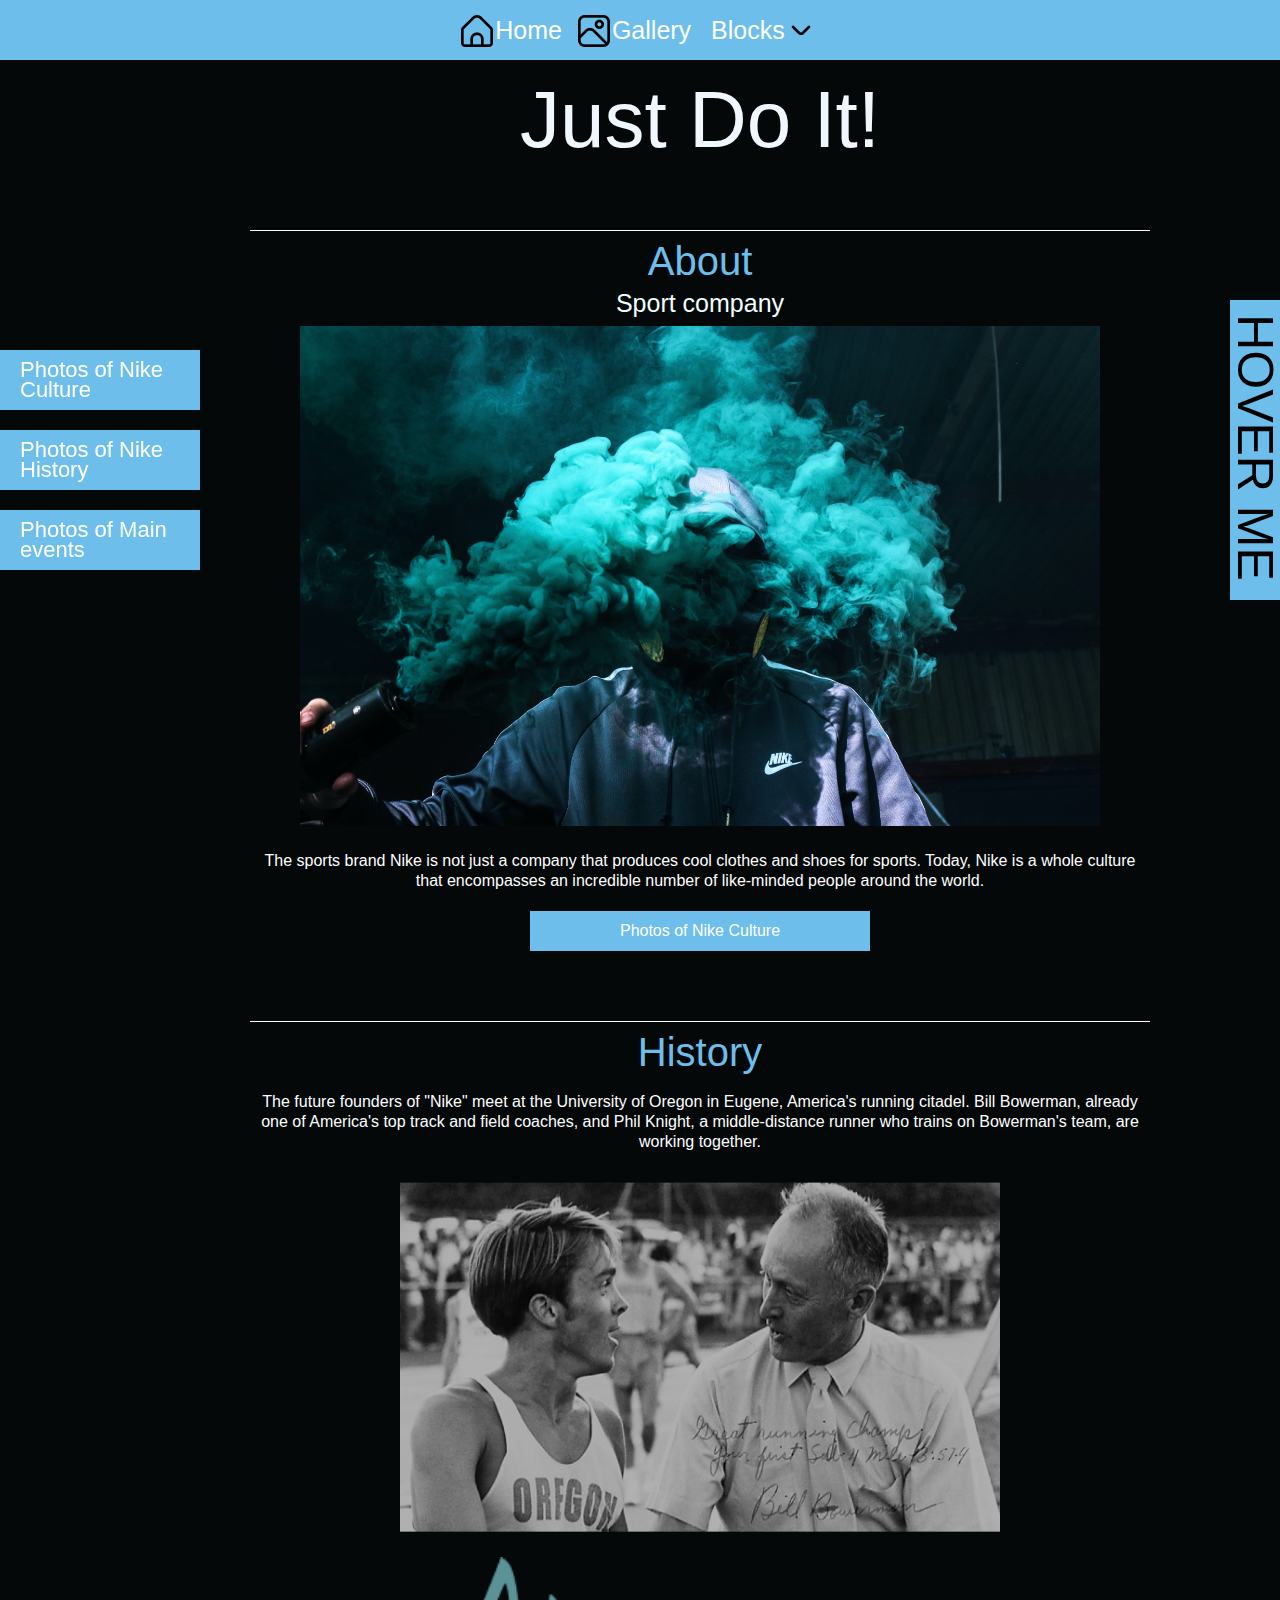
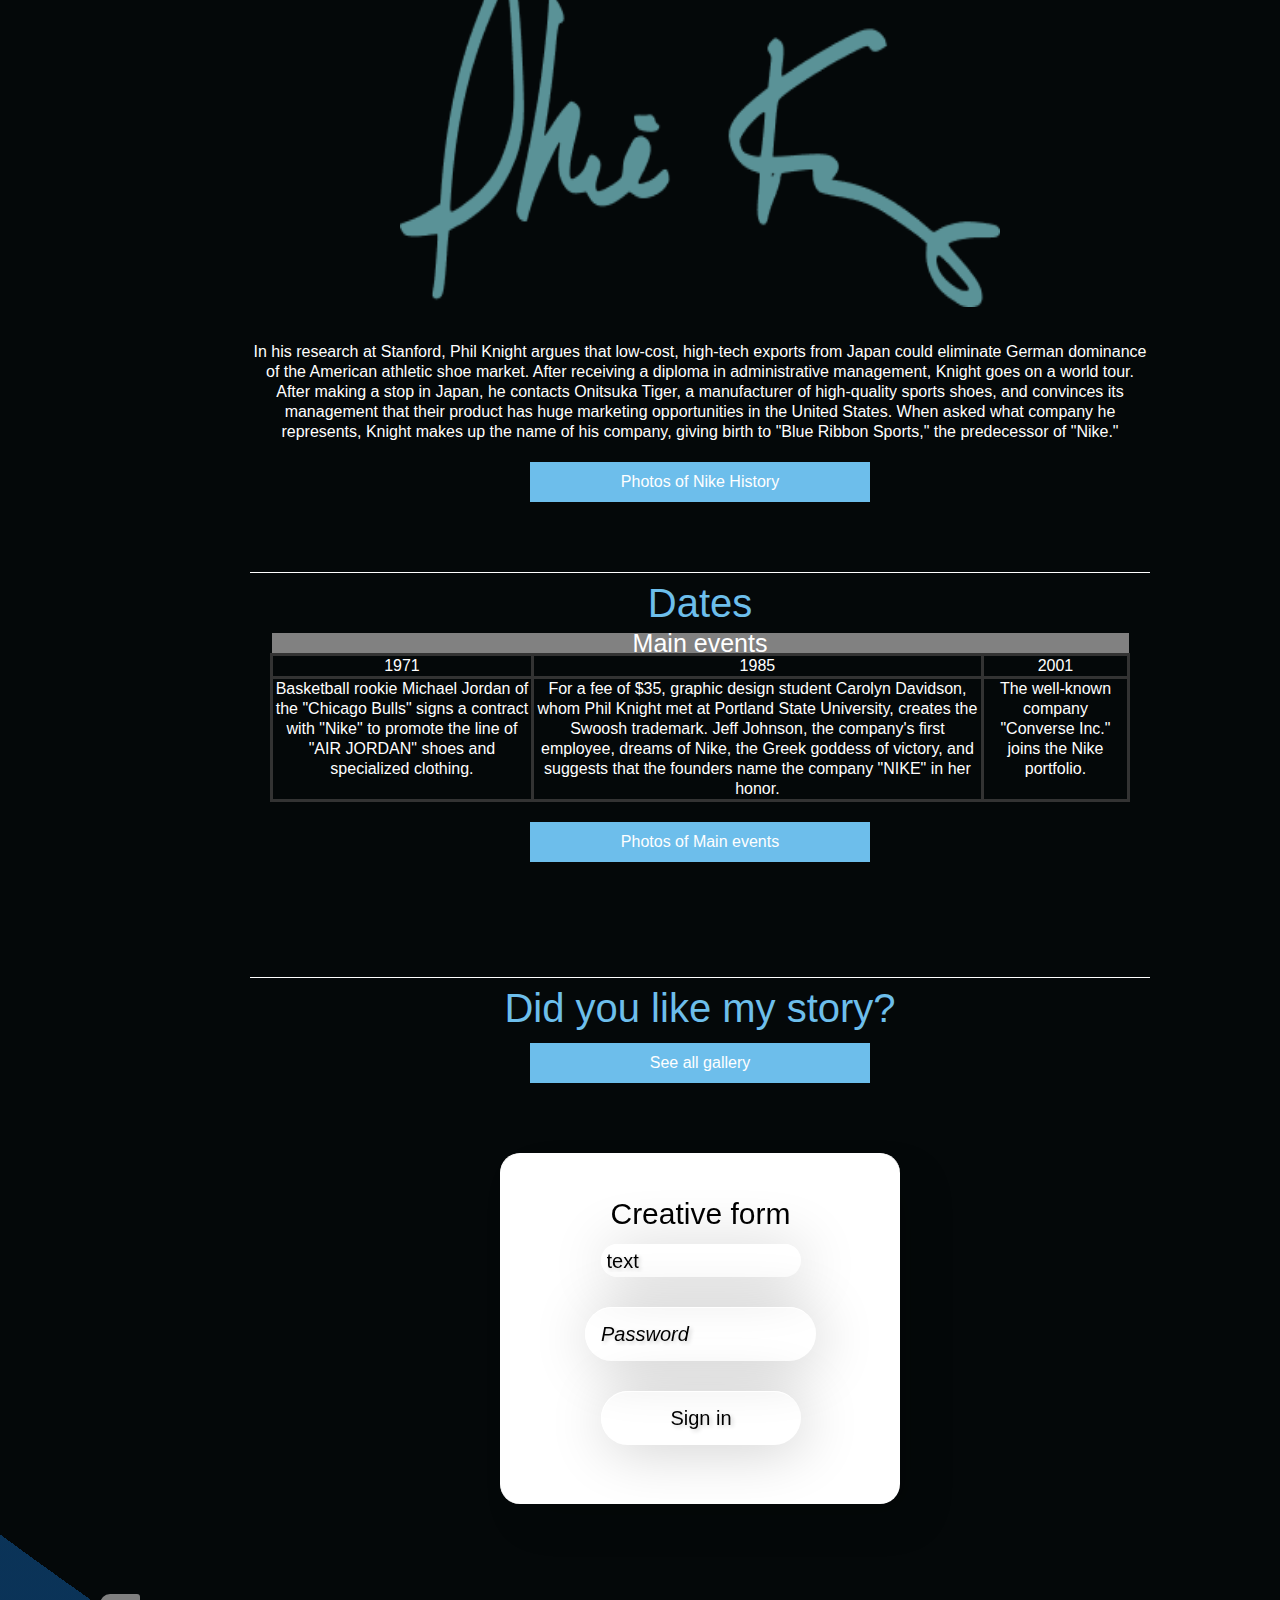
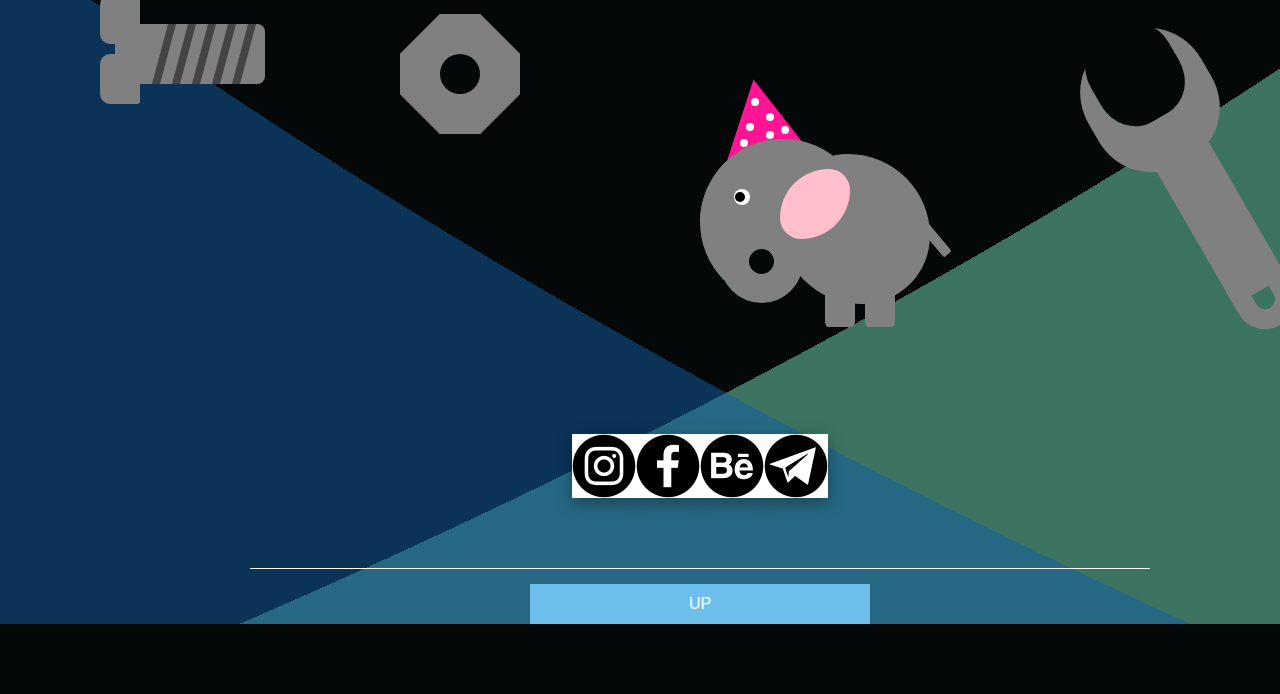
<file: index.html>
<!DOCTYPE html>
<html lang="en">
<head>
    <meta charset="UTF-8">
    <title>Nike</title>
    <link rel="shortcut icon" href="images/nike.svg" type="image/x-icon">
    <link rel="stylesheet" href="style.css">
    <style>
    </style>
</head>
<body>
<ul class="navbar">
    <li><a href="#">Home</a></li>
    <li><a href="gallery.html">Gallery</a></li>
    <li><a href="#">Blocks</a>
        <ul class="dropdown">
            <li><a href="table-cell.html">Table Cell</a></li>
            <li><a href="inline-block.html">Inline Block</a></li>
            <li class="drop-fl"><a href="#">Float</a>
                <ul class="float-nav">
                    <li><a href="floatdiv.html">With div</a></li>
                    <li><a href="floatpseudo.html">With pseudo</a></li>
                </ul>
            </li>
            <li><a href="flex.html">Flex</a></li>
            <li class="drop-fl"><a href="#">Grid</a>
                <ul class="grid-nav">
                    <li><a href="grid-col.html">Colums</a></li>
                    <li><a href="grid-area.html">Areas</a></li>
                </ul>
            </li>
        </ul>
    </li>
</ul>
<div class="soc-nav">
    <div>HOVER ME</div>
    <ul>
        <li><a href="https://www.instagram.com/loveyoustepan/?hl=ru"></a></li>
        <li><a href="https://www.facebook.com/vi.icel/"></a></li>
        <li><a href="https://www.behance.net/shikkimorisan"></a></li>
        <li><a href="https://t.me/norremorrse"></a></li>
    </ul>
</div>
<div class="gal">
    <a href="gallery.html#culture">Photos of Nike Culture</a>
    <a href="gallery.html#history">Photos of Nike History</a>
    <a href="gallery.html#events">Photos of Main events</a>
</div>
<div class="wrapper" id="begin">
    <h1 class="main-title">Just Do It!</h1>
    <div class="main" id="point">
        <h2 class="sub-title">About</h2>
        <h3 class="heading">Sport company</h3>
        <img class="image" src="images/nike1.jpg" alt="image">
        <p class="main-text">The sports brand Nike is not just a company that produces cool clothes and shoes for
            sports. Today, Nike is a whole culture that encompasses an incredible number of like-minded people around
            the world.</p>
        <a href="gallery.html#culture">Photos of Nike Culture</a>
    </div>
    <div class="main" id="history">
        <h2 class="sub-title">History</h2>
        <p class="main-text">The future founders of "Nike" meet at the University of Oregon in Eugene, America's running
            citadel. Bill
            Bowerman,
            already one of America's top track and field coaches, and Phil Knight, a middle-distance runner who trains
            on
            Bowerman's team, are working together.</p>
        <img class="sub-image" src="images/nike2.png" alt="image">
        <img class="sub-image" src="images/authograf.png" alt="image">
        <p class="main-text">In his research at Stanford, Phil Knight argues that low-cost, high-tech exports from Japan
            could eliminate
            German
            dominance of the American athletic shoe market. After receiving a diploma in administrative management,
            Knight
            goes
            on a world tour. After making a stop in Japan, he contacts Onitsuka Tiger, a manufacturer of high-quality
            sports
            shoes, and convinces its management that their product has huge marketing opportunities in the United
            States.
            When
            asked what company he represents, Knight makes up the name of his company, giving birth to "Blue Ribbon
            Sports,"
            the
            predecessor of "Nike."</p>
        <a href="gallery.html#history">Photos of Nike History</a>
    </div>
    <div class="table-wrap" id="events">
        <h2 class="table-title">Dates</h2>
        <table class="table">
            <tr>
                <th class="table-subtitle" colspan="3">Main events</th>
            </tr>
            <tbody>
            <tr>
                <td class="table-item">1971</td>
                <td class="table-item">1985</td>
                <td class="table-item">2001</td>
            </tr>
            <tr>
                <td class="table-item">Basketball rookie Michael Jordan of the "Chicago Bulls" signs a contract with
                    "Nike" to promote the
                    line
                    of
                    "AIR JORDAN" shoes and specialized clothing.
                </td>
                <td class="table-item">For a fee of $35, graphic design student Carolyn Davidson, whom Phil Knight met
                    at Portland State
                    University, creates the Swoosh trademark.
                    Jeff Johnson, the company's first employee, dreams of Nike, the Greek goddess of victory, and
                    suggests
                    that
                    the founders name the company "NIKE" in her honor.
                </td>
                <td class="table-item">The well-known company "Converse Inc." joins the Nike portfolio.</td>
            </tr>
            </tbody>
        </table>
        <a href="gallery.html#events">Photos of Main events</a>
    </div>
    <div class="main">
        <h2 class="sub-title">Did you like my story?</h2>
        <a href=gallery.html>See all gallery</a>
    </div>
    <div class="container">
        <form>
            <p>Creative form</p>
            <select>
                <option value="#">text</option>
                <option value="#">text</option>
                <option value="#">text</option>
                <option value="#">text</option>
                <option value="#">text</option>
            </select>
                <input type="number" class="number-wrapper" placeholder="Password">
            <input type="button" value="Sign in">
        </form>
    </div>
    <div class="pictures">
        <div class="bolt"></div>
        <div class="gayka">
            <div class="top"></div>
            <div class="right"></div>
            <div class="bottom"></div>
            <div class="left"></div>
        </div>
        <div class="elephant">
            <div class="ear"></div>
            <div class="dots"></div>
            <div class="legs"></div>
            <div class="hat"></div>
            <div class="tail"></div>
        </div>
        <div class="wrench"></div>
    </div>
    <div class="footer">
        <ul class="soc-nav">
            <li><a href="https://www.instagram.com/loveyoustepan/?hl=ru"></a></li>
            <li><a href="https://www.facebook.com/vi.icel/"></a></li>
            <li><a href="https://www.behance.net/shikkimorisan"></a></li>
            <li><a href="https://t.me/norremorrse"></a></li>
        </ul>
    </div>
    <div class="main">
        <a href=#begin>UP</a>
    </div>
</div>
</body>
</html>
</file>
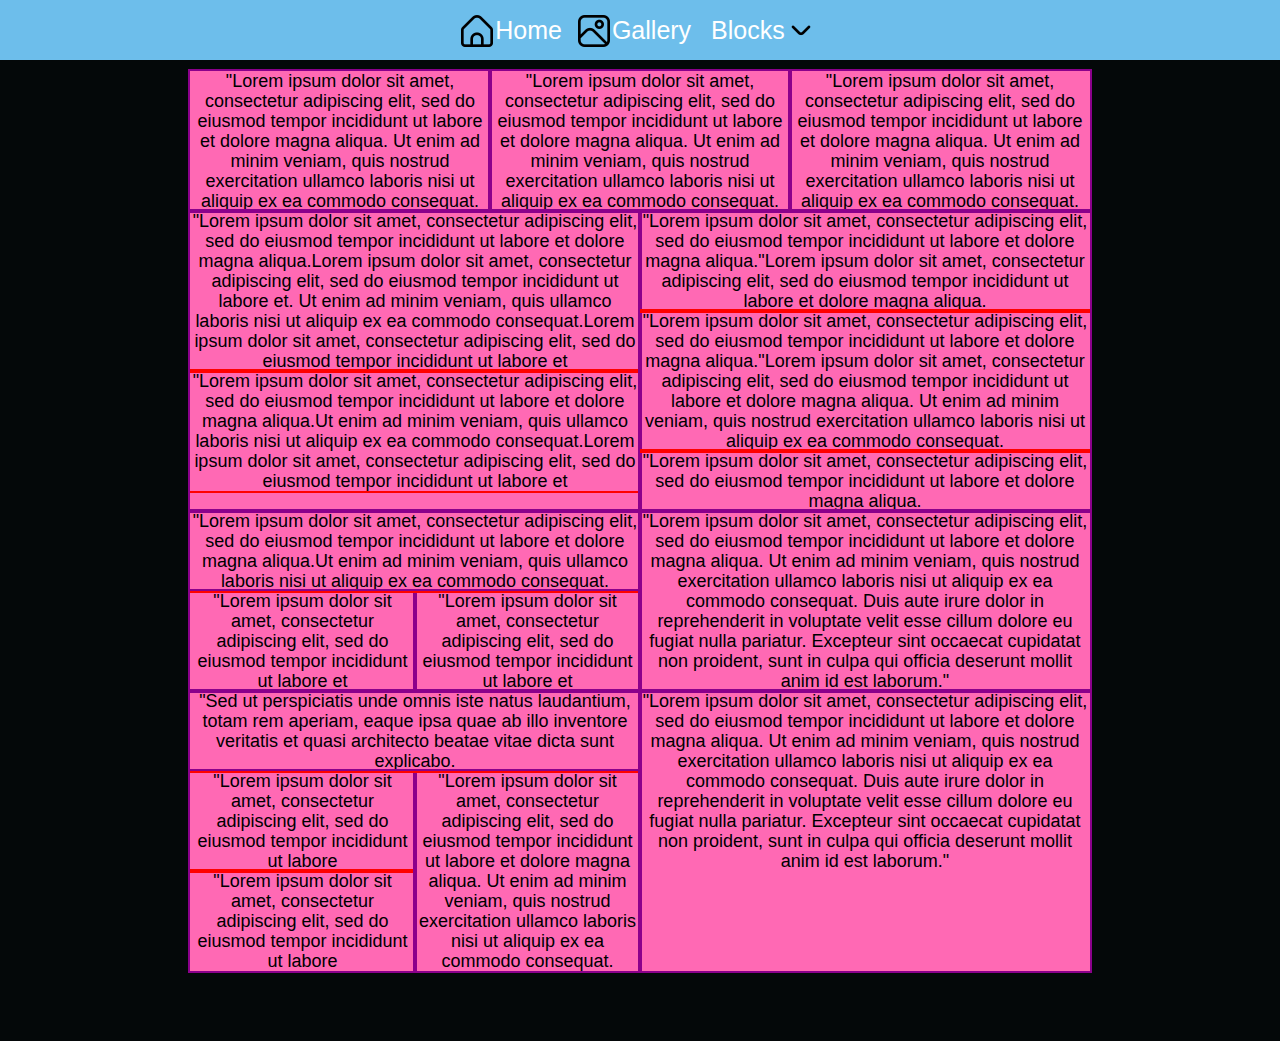
<file: flex.html>
<!DOCTYPE html>
<html lang="en">
<head>
    <meta charset="UTF-8">
    <title>Flex</title>
    <link rel="stylesheet" href="style.css">
</head>
<body>
<ul class="navbar">
    <li><a href="index.html">Home</a></li>
    <li><a href="gallery.html">Gallery</a></li>
    <li><a href="#">Blocks</a>
        <ul class="dropdown">
            <li><a href="table-cell.html">Table Cell</a></li>
            <li><a href="inline-block.html">Inline Block</a></li>
            <li class="drop-fl"><a href="#">Float</a>
                <ul class="float-nav">
                    <li><a href="floatdiv.html">With div</a></li>
                    <li><a href="floatpseudo.html">With pseudo</a></li>
                </ul>
            </li>
            <li><a href="#">Flex</a></li>
            <li class="drop-fl"><a href="#">Grid</a>
                <ul class="grid-nav">
                    <li><a href="grid-col.html">Colums</a></li>
                    <li><a href="grid-area.html">Areas</a></li>
                </ul>
            </li>
        </ul>
    </li>
</ul>
<div class="main">
    <div class="flex-main">
        <div class="in-flex">
            "Lorem ipsum dolor sit amet, consectetur adipiscing elit, sed do eiusmod tempor incididunt ut labore et
            dolore
            magna aliqua. Ut enim ad minim veniam, quis nostrud exercitation ullamco laboris nisi ut aliquip ex ea
            commodo
            consequat.
        </div>
        <div class="in-flex">
            "Lorem ipsum dolor sit amet, consectetur adipiscing elit, sed do eiusmod tempor incididunt ut labore et
            dolore
            magna aliqua. Ut enim ad minim veniam, quis nostrud exercitation ullamco laboris nisi ut aliquip ex ea
            commodo
            consequat.
        </div>
        <div class="in-flex">
            "Lorem ipsum dolor sit amet, consectetur adipiscing elit, sed do eiusmod tempor incididunt ut labore et
            dolore
            magna aliqua. Ut enim ad minim veniam, quis nostrud exercitation ullamco laboris nisi ut aliquip ex ea
            commodo
            consequat.
        </div>
    </div>
    <div class="flex-main">
        <div class="in-flex gr">
            <p class="tb-text">"Lorem ipsum dolor sit amet, consectetur adipiscing elit, sed do eiusmod tempor
                incididunt ut labore et
                dolore magna aliqua.Lorem ipsum dolor sit amet, consectetur adipiscing elit, sed do eiusmod tempor
                incididunt ut labore et. Ut enim ad minim veniam, quis ullamco laboris nisi ut aliquip ex ea
                commodo consequat.Lorem ipsum dolor sit amet, consectetur adipiscing elit, sed do eiusmod tempor
                incididunt ut labore et</p>
            <p class="tb-text">"Lorem ipsum dolor sit amet, consectetur adipiscing elit, sed do eiusmod tempor
                incididunt ut labore et
                dolore magna aliqua.Ut enim ad minim veniam, quis ullamco laboris nisi ut aliquip ex ea
                commodo consequat.Lorem ipsum dolor sit amet, consectetur adipiscing elit, sed do eiusmod tempor
                incididunt ut labore et</p>
        </div>
        <div class="in-flex">
            <p class="tb-text">"Lorem ipsum dolor sit amet, consectetur adipiscing elit, sed do eiusmod tempor
                incididunt ut labore et
                dolore
                magna aliqua."Lorem ipsum dolor sit amet, consectetur adipiscing elit, sed do eiusmod tempor incididunt
                ut labore et
                dolore
                magna aliqua.</p>
            <p class="tb-text">"Lorem ipsum dolor sit amet, consectetur adipiscing elit, sed do eiusmod tempor
                incididunt ut labore et
                dolore
                magna aliqua."Lorem ipsum dolor sit amet, consectetur adipiscing elit, sed do eiusmod tempor incididunt
                ut labore et
                dolore
                magna aliqua. Ut enim ad minim veniam, quis nostrud exercitation ullamco laboris nisi ut aliquip ex ea
                commodo
                consequat.</p>
            <p class="tb-text">"Lorem ipsum dolor sit amet, consectetur adipiscing elit, sed do eiusmod tempor
                incididunt ut labore et
                dolore
                magna aliqua.</p>
        </div>
    </div>
    <div class="flex-main">
        <div class="in-flex">
            <p class="tb-text">"Lorem ipsum dolor sit amet, consectetur adipiscing elit, sed do eiusmod tempor
                incididunt ut labore et
                dolore magna aliqua.Ut enim ad minim veniam, quis ullamco laboris nisi ut aliquip ex ea
                commodo consequat.</p>
            <div class="in-flex rw">
                <div class="in-flex">
                    "Lorem ipsum dolor sit amet, consectetur adipiscing elit, sed do eiusmod tempor
                    incididunt ut labore et
                </div>
                <div class="in-flex">
                    "Lorem ipsum dolor sit amet, consectetur adipiscing elit, sed do eiusmod tempor
                    incididunt ut labore et
                </div>
            </div>
        </div>
        <div class="in-flex">
            "Lorem ipsum dolor sit amet, consectetur adipiscing elit, sed do eiusmod tempor incididunt ut labore et
            dolore magna aliqua. Ut enim ad minim veniam, quis nostrud exercitation ullamco laboris nisi ut aliquip ex
            ea commodo consequat. Duis aute irure dolor in reprehenderit in voluptate velit esse cillum dolore eu fugiat
            nulla pariatur. Excepteur sint occaecat cupidatat non proident, sunt in culpa qui officia deserunt mollit
            anim id est laborum."
        </div>
    </div>
    <div class="flex-main">
        <div class="in-flex">
            <p class="tb-text">"Sed ut perspiciatis unde omnis iste natus laudantium, totam rem aperiam, eaque ipsa quae
                ab illo inventore veritatis et quasi architecto beatae
                vitae dicta sunt explicabo. </p>
            <div class="in-flex rw">
                <div class="in-flex">
                    <p class="tb-text">"Lorem ipsum dolor sit amet, consectetur adipiscing elit, sed do
                        eiusmod
                        tempor
                        incididunt ut labore</p>
                    <p class="tb-text">"Lorem ipsum dolor sit amet, consectetur adipiscing elit, sed do
                        eiusmod
                        tempor
                        incididunt ut labore</p>
                </div>
                <div class="in-flex">
                    "Lorem ipsum dolor sit amet, consectetur adipiscing elit, sed do eiusmod tempor
                    incididunt ut labore et
                    dolore
                    magna aliqua. Ut enim ad minim veniam, quis nostrud exercitation ullamco laboris nisi ut
                    aliquip ex ea
                    commodo
                    consequat.
                </div>
            </div>
        </div>
        <div class="in-flex">
            "Lorem ipsum dolor sit amet, consectetur adipiscing elit, sed do eiusmod tempor incididunt ut labore et
            dolore magna aliqua. Ut enim ad minim veniam, quis nostrud exercitation ullamco laboris nisi ut aliquip ex
            ea commodo consequat. Duis aute irure dolor in reprehenderit in voluptate velit esse cillum dolore eu fugiat
            nulla pariatur. Excepteur sint occaecat cupidatat non proident, sunt in culpa qui officia deserunt mollit
            anim id est laborum."
        </div>
    </div>
</div>

</body>
</html>
</file>
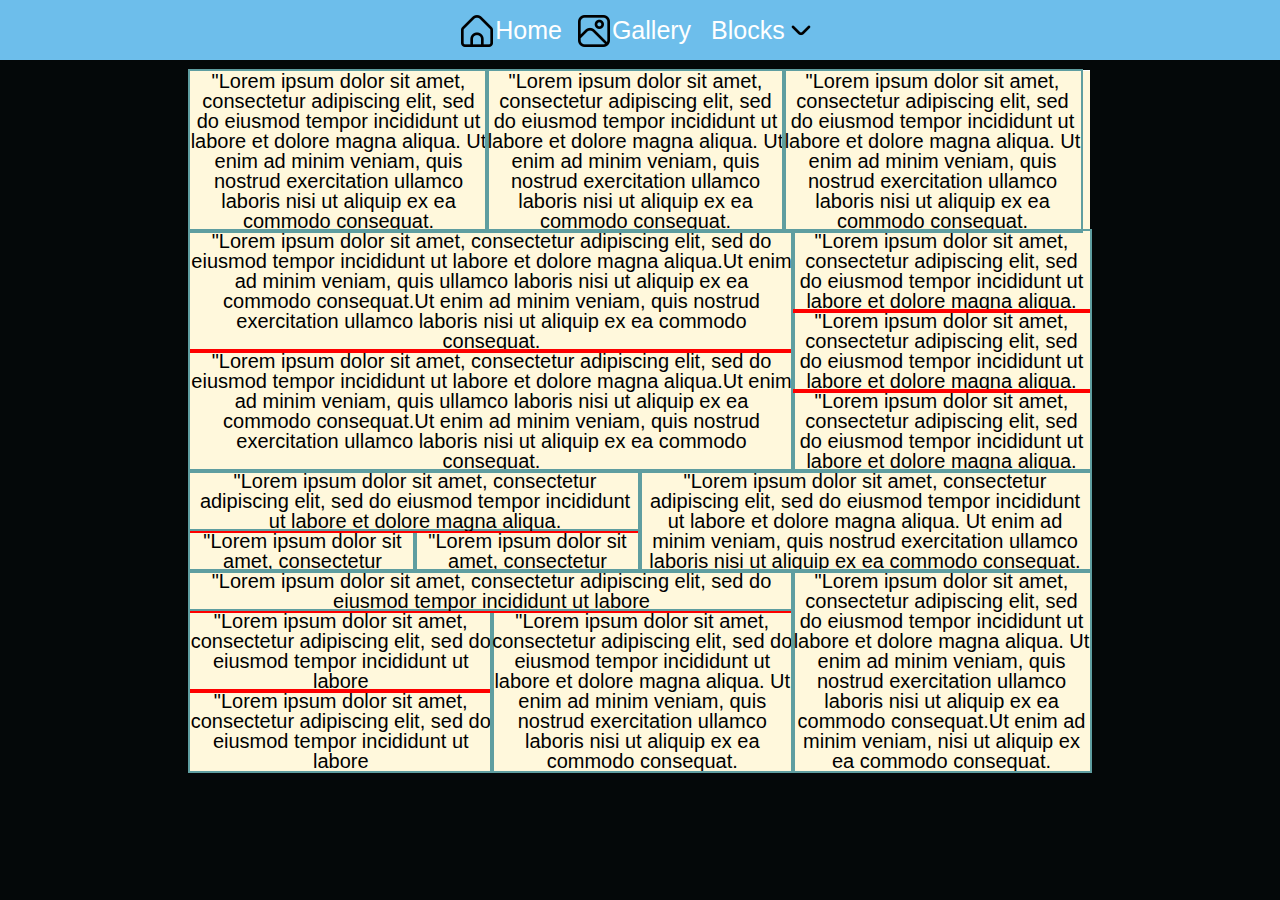
<file: floatdiv.html>
<!DOCTYPE html>
<html lang="en">
<head>
    <meta charset="UTF-8">
    <title>Float with div</title>
    <link rel="stylesheet" href="style.css">
</head>
<body>
<ul class="navbar">
    <li><a href="index.html">Home</a></li>
    <li><a href="gallery.html">Gallery</a></li>
    <li><a href="#">Blocks</a>
        <ul class="dropdown">
            <li><a href="table-cell.html">Table Cell</a></li>
            <li><a href="inline-block.html">Inline Block</a></li>
            <li class="drop-fl"><a href="#">Float</a>
                <ul class="float-nav">
                    <li><a href="#">With div</a></li>
                    <li><a href="floatpseudo.html">With pseudo</a></li>
                </ul>
            </li>
            <li><a href="flex.html">Flex</a></li>
            <li class="drop-fl"><a href="#">Grid</a>
                <ul class="grid-nav">
                    <li><a href="grid-col.html">Colums</a></li>
                    <li><a href="grid-area.html">Areas</a></li>
                </ul>
            </li>
        </ul>
    </li>
</ul>
<div class="main">
    <div class="flt-main">
        <div class="in-fl-left wd3">
            "Lorem ipsum dolor sit amet, consectetur adipiscing elit, sed do eiusmod tempor incididunt ut labore et
            dolore
            magna aliqua. Ut enim ad minim veniam, quis nostrud exercitation ullamco laboris nisi ut aliquip ex ea
            commodo
            consequat.
        </div>
        <div class="in-fl-left wd3">
            "Lorem ipsum dolor sit amet, consectetur adipiscing elit, sed do eiusmod tempor incididunt ut labore et
            dolore
            magna aliqua. Ut enim ad minim veniam, quis nostrud exercitation ullamco laboris nisi ut aliquip ex ea
            commodo
            consequat.
        </div>
        <div class="in-fl-left wd3">
            "Lorem ipsum dolor sit amet, consectetur adipiscing elit, sed do eiusmod tempor incididunt ut labore et
            dolore
            magna aliqua. Ut enim ad minim veniam, quis nostrud exercitation ullamco laboris nisi ut aliquip ex ea
            commodo
            consequat.
        </div>
        <div class="clr"></div>
    </div>
    <div class="flt-main">
        <div class="in-fl-left wd7">
            <p class="tb-text">"Lorem ipsum dolor sit amet, consectetur adipiscing elit, sed do eiusmod tempor
                incididunt ut labore et
                dolore magna aliqua.Ut enim ad minim veniam, quis ullamco laboris nisi ut aliquip ex ea
                commodo consequat.Ut enim ad minim veniam, quis nostrud exercitation ullamco laboris nisi ut aliquip ex
                ea
                commodo
                consequat.</p>
            <p class="tb-text">"Lorem ipsum dolor sit amet, consectetur adipiscing elit, sed do eiusmod tempor
                incididunt ut labore et
                dolore magna aliqua.Ut enim ad minim veniam, quis ullamco laboris nisi ut aliquip ex ea
                commodo consequat.Ut enim ad minim veniam, quis nostrud exercitation ullamco laboris nisi ut aliquip ex
                ea
                commodo
                consequat.</p>
        </div>
        <div class="in-fl-left wd3">
            <p class="tb-text">"Lorem ipsum dolor sit amet, consectetur adipiscing elit, sed do eiusmod tempor
                incididunt ut labore et
                dolore
                magna aliqua.</p>
            <p class="tb-text">"Lorem ipsum dolor sit amet, consectetur adipiscing elit, sed do eiusmod tempor
                incididunt ut labore et
                dolore
                magna aliqua.</p>
            <p class="tb-text">"Lorem ipsum dolor sit amet, consectetur adipiscing elit, sed do eiusmod tempor
                incididunt ut labore et
                dolore
                magna aliqua.</p>
        </div>
        <div class="clr"></div>
    </div>
    <div class="flt-main">
        <div class="in-fl-left wd5">
            <p class="tb-text">"Lorem ipsum dolor sit amet, consectetur adipiscing elit, sed do eiusmod tempor
                incididunt ut labore et
                dolore
                magna aliqua.</p>
            <div class="in-fl-left">
                <div class="in-fl-left wd5">
                    "Lorem ipsum dolor sit amet, consectetur
                </div>
                <div class="in-fl-left wd5">
                    "Lorem ipsum dolor sit amet, consectetur
                </div>
                <div class="clr"></div>
            </div>
            <div class="clr"></div>
        </div>
        <div class="in-fl-left wd5">
            "Lorem ipsum dolor sit amet, consectetur adipiscing elit, sed do eiusmod tempor incididunt ut labore
            et
            dolore
            magna aliqua. Ut enim ad minim veniam, quis nostrud exercitation ullamco laboris nisi ut aliquip ex
            ea
            commodo
            consequat.
        </div>
        <div class="clr"></div>
    </div>
    <div class="flt-main">
        <div class="in-fl-left wd7">
            <p class="tb-text">"Lorem ipsum dolor sit amet, consectetur adipiscing elit, sed do eiusmod
                tempor
                incididunt ut labore</p>
            <div class="in-fl-left">
                <div class="in-fl-left wd5">
                    <p class="tb-text">"Lorem ipsum dolor sit amet, consectetur adipiscing elit, sed do
                        eiusmod
                        tempor
                        incididunt ut labore</p>
                    <p class="tb-text">"Lorem ipsum dolor sit amet, consectetur adipiscing elit, sed do
                        eiusmod
                        tempor
                        incididunt ut labore</p>
                </div>
                <div class="in-fl-left wd5">
                    "Lorem ipsum dolor sit amet, consectetur adipiscing elit, sed do eiusmod tempor
                    incididunt ut labore et
                    dolore
                    magna aliqua. Ut enim ad minim veniam, quis nostrud exercitation ullamco laboris nisi ut
                    aliquip ex ea
                    commodo
                    consequat.
                </div>
                <div class="clr"></div>
            </div>
            <div class="clr"></div>
        </div>
        <div class="in-fl-left wd3">
            "Lorem ipsum dolor sit amet, consectetur adipiscing elit, sed do eiusmod tempor incididunt
            ut labore et
            dolore
            magna aliqua. Ut enim ad minim veniam, quis nostrud exercitation ullamco laboris nisi ut
            aliquip ex ea
            commodo
            consequat.Ut enim ad minim veniam, nisi ut
            aliquip ex ea
            commodo
            consequat.
        </div>
        <div class="clr"></div>
    </div>
</div>
</body>
</html>
</file>
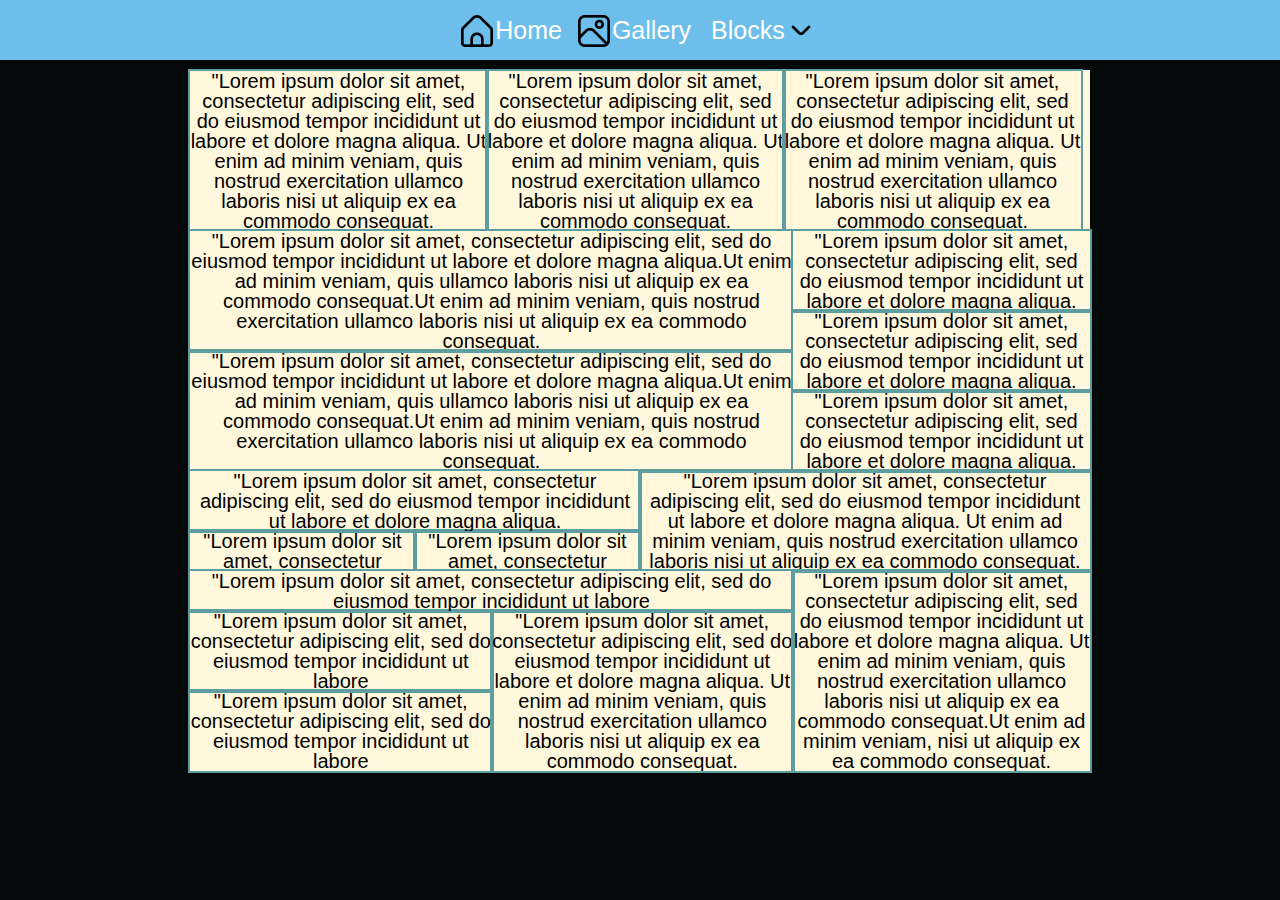
<file: floatpseudo.html>
<!DOCTYPE html>
<html lang="en">
<head>
    <meta charset="UTF-8">
    <title>Float with pseudo</title>
    <link rel="stylesheet" href="style.css">
</head>
<body>
<ul class="navbar">
    <li><a href="index.html">Home</a></li>
    <li><a href="gallery.html">Gallery</a></li>
    <li><a href="#">Blocks</a>
        <ul class="dropdown">
            <li><a href="table-cell.html">Table Cell</a></li>
            <li><a href="inline-block.html">Inline Block</a></li>
            <li class="drop-fl"><a href="#">Float</a>
                <ul class="float-nav">
                    <li><a href="floatdiv.html">With div</a></li>
                    <li><a href="#">With pseudo</a></li>
                </ul>
            </li>
            <li><a href="flex.html">Flex</a></li>
            <li class="drop-fl"><a href="#">Grid</a>
                <ul class="grid-nav">
                    <li><a href="grid-col.html">Colums</a></li>
                    <li><a href="grid-area.html">Areas</a></li>
                </ul>
            </li>
        </ul>
    </li>
</ul>
<div class="main">
    <div class="fl-main">
        <div class="in-fl-left wd3">
            "Lorem ipsum dolor sit amet, consectetur adipiscing elit, sed do eiusmod tempor incididunt ut labore et
            dolore
            magna aliqua. Ut enim ad minim veniam, quis nostrud exercitation ullamco laboris nisi ut aliquip ex ea
            commodo
            consequat.
        </div>
        <div class="in-fl-left wd3">
            "Lorem ipsum dolor sit amet, consectetur adipiscing elit, sed do eiusmod tempor incididunt ut labore et
            dolore
            magna aliqua. Ut enim ad minim veniam, quis nostrud exercitation ullamco laboris nisi ut aliquip ex ea
            commodo
            consequat.
        </div>
        <div class="in-fl-left wd3">
            "Lorem ipsum dolor sit amet, consectetur adipiscing elit, sed do eiusmod tempor incididunt ut labore et
            dolore
            magna aliqua. Ut enim ad minim veniam, quis nostrud exercitation ullamco laboris nisi ut aliquip ex ea
            commodo
            consequat.
        </div>
    </div>
    <div class="fl-main">
        <div class="in-fl-left wd7">
            <p class="tb-text">"Lorem ipsum dolor sit amet, consectetur adipiscing elit, sed do eiusmod tempor
                incididunt ut labore et
                dolore magna aliqua.Ut enim ad minim veniam, quis ullamco laboris nisi ut aliquip ex ea
                commodo consequat.Ut enim ad minim veniam, quis nostrud exercitation ullamco laboris nisi ut aliquip ex
                ea
                commodo
                consequat.</p>
            <p class="tb-text">"Lorem ipsum dolor sit amet, consectetur adipiscing elit, sed do eiusmod tempor
                incididunt ut labore et
                dolore magna aliqua.Ut enim ad minim veniam, quis ullamco laboris nisi ut aliquip ex ea
                commodo consequat.Ut enim ad minim veniam, quis nostrud exercitation ullamco laboris nisi ut aliquip ex
                ea
                commodo
                consequat.</p>
        </div>
        <div class="in-fl-left wd3">
            <p class="tb-text">"Lorem ipsum dolor sit amet, consectetur adipiscing elit, sed do eiusmod tempor
                incididunt ut labore et
                dolore
                magna aliqua.</p>
            <p class="tb-text">"Lorem ipsum dolor sit amet, consectetur adipiscing elit, sed do eiusmod tempor
                incididunt ut labore et
                dolore
                magna aliqua.</p>
            <p class="tb-text">"Lorem ipsum dolor sit amet, consectetur adipiscing elit, sed do eiusmod tempor
                incididunt ut labore et
                dolore
                magna aliqua.</p>
        </div>
    </div>
    <div class="fl-main">
        <div class="in-fl-left wd5">
            <p class="tb-text">"Lorem ipsum dolor sit amet, consectetur adipiscing elit, sed do eiusmod tempor
                incididunt ut labore et
                dolore
                magna aliqua.</p>
            <div class="in-fl-left">
                <div class="in-fl-left wd5">
                    "Lorem ipsum dolor sit amet, consectetur
                </div>
                <div class="in-fl-left wd5">
                    "Lorem ipsum dolor sit amet, consectetur
                </div>
            </div>
        </div>
        <div class="in-fl-left wd5">
            "Lorem ipsum dolor sit amet, consectetur adipiscing elit, sed do eiusmod tempor incididunt ut labore
            et
            dolore
            magna aliqua. Ut enim ad minim veniam, quis nostrud exercitation ullamco laboris nisi ut aliquip ex
            ea
            commodo
            consequat.
        </div>
    </div>
    <div class="fl-main">
        <div class="in-fl-left wd7">
            <p class="tb-text">"Lorem ipsum dolor sit amet, consectetur adipiscing elit, sed do eiusmod
                tempor
                incididunt ut labore</p>
            <div class="in-fl-left">
                <div class="in-fl-left wd5">
                    <p class="tb-text">"Lorem ipsum dolor sit amet, consectetur adipiscing elit, sed do
                        eiusmod
                        tempor
                        incididunt ut labore</p>
                    <p class="tb-text">"Lorem ipsum dolor sit amet, consectetur adipiscing elit, sed do
                        eiusmod
                        tempor
                        incididunt ut labore</p>
                </div>
                <div class="in-fl-left wd5">
                    "Lorem ipsum dolor sit amet, consectetur adipiscing elit, sed do eiusmod tempor
                    incididunt ut labore et
                    dolore
                    magna aliqua. Ut enim ad minim veniam, quis nostrud exercitation ullamco laboris nisi ut
                    aliquip ex ea
                    commodo
                    consequat.
                </div>
            </div>
        </div>
        <div class="in-fl-left wd3">
            "Lorem ipsum dolor sit amet, consectetur adipiscing elit, sed do eiusmod tempor incididunt
            ut labore et
            dolore
            magna aliqua. Ut enim ad minim veniam, quis nostrud exercitation ullamco laboris nisi ut
            aliquip ex ea
            commodo
            consequat.Ut enim ad minim veniam, nisi ut
            aliquip ex ea
            commodo
            consequat.
        </div>
    </div>
</div>
</body>
</html>
</file>
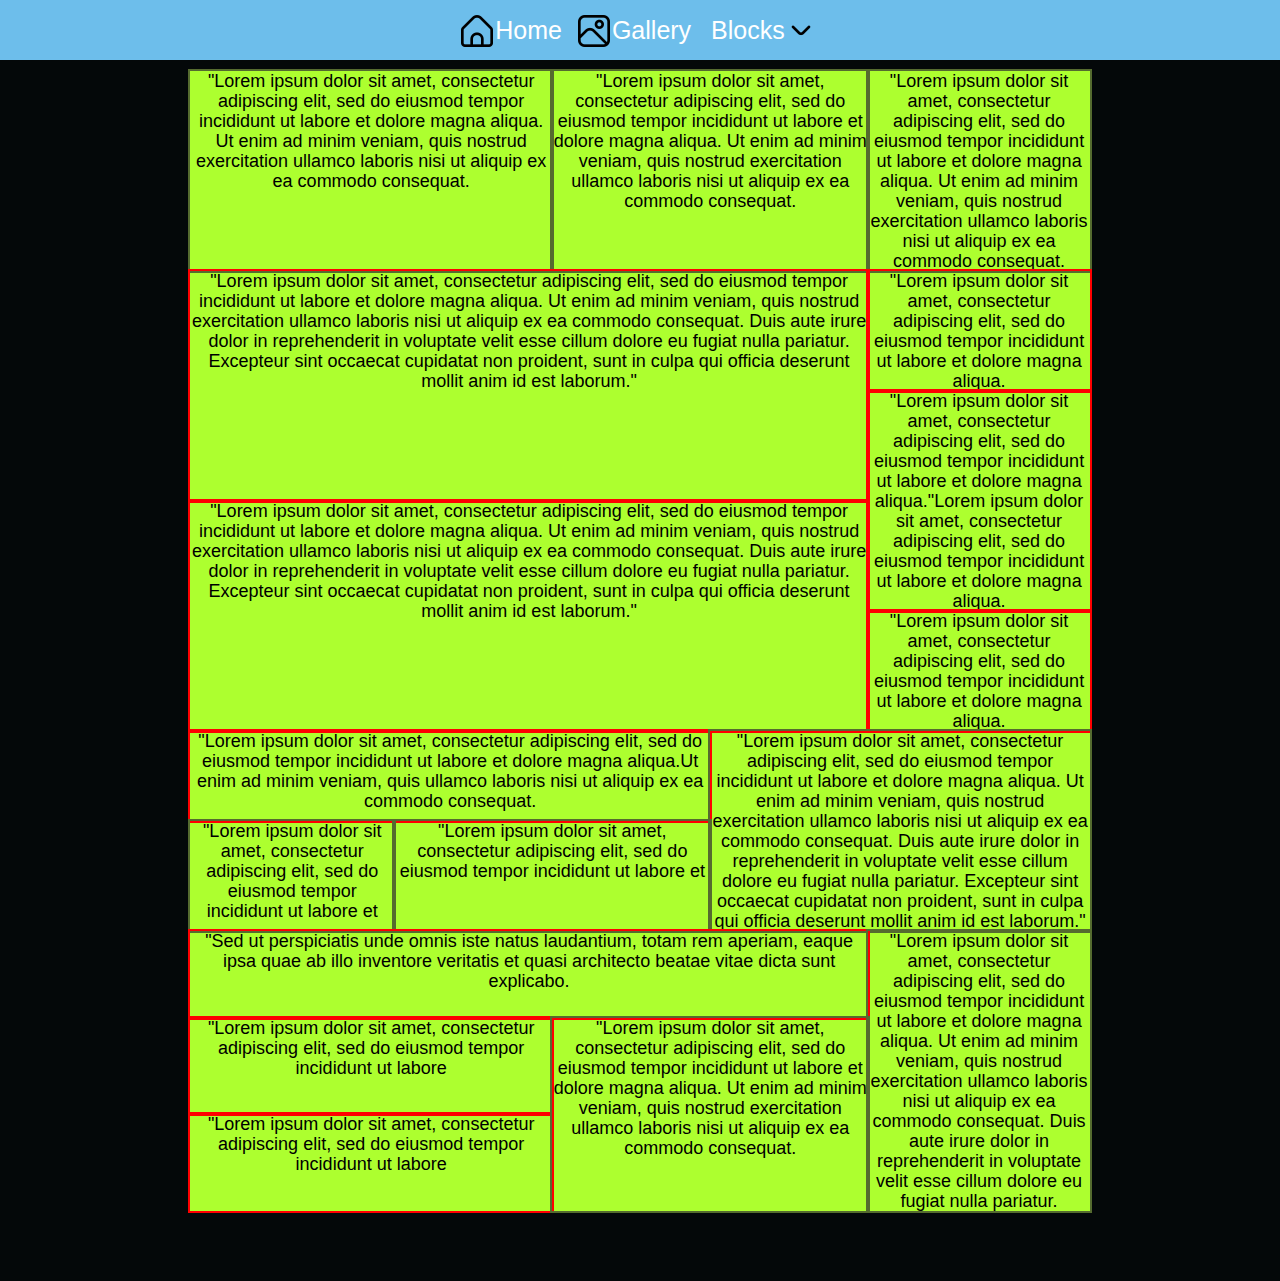
<file: grid-area.html>
<!DOCTYPE html>
<html lang="en">
<head>
    <meta charset="UTF-8">
    <title>Grid Area</title>
    <link rel="stylesheet" href="style.css">
</head>
<body>
<ul class="navbar">
    <li><a href="index.html">Home</a></li>
    <li><a href="gallery.html">Gallery</a></li>
    <li><a href="#">Blocks</a>
        <ul class="dropdown">
            <li><a href="table-cell.html">Table Cell</a></li>
            <li><a href="inline-block.html">Inline Block</a></li>
            <li class="drop-fl"><a href="#">Float</a>
                <ul class="float-nav">
                    <li><a href="floatdiv.html">With div</a></li>
                    <li><a href="floatpseudo.html">With pseudo</a></li>
                </ul>
            </li>
            <li><a href="flex.html">Flex</a></li>
            <li class="drop-fl"><a href="#">Grid</a>
                <ul class="grid-nav">
                    <li><a href="grid-col.html">Colums</a></li>
                    <li><a href="#">Areas</a></li>
                </ul>
            </li>
        </ul>
    </li>
</ul>
<div class="main">
    <div class="grid-main-area">
        <div class="in-grid a">
            "Lorem ipsum dolor sit amet, consectetur adipiscing elit, sed do eiusmod tempor incididunt ut labore et
            dolore
            magna aliqua. Ut enim ad minim veniam, quis nostrud exercitation ullamco laboris nisi ut aliquip ex ea
            commodo
            consequat.
        </div>
        <div class="in-grid a1">
            "Lorem ipsum dolor sit amet, consectetur adipiscing elit, sed do eiusmod tempor incididunt ut labore et
            dolore
            magna aliqua. Ut enim ad minim veniam, quis nostrud exercitation ullamco laboris nisi ut aliquip ex ea
            commodo
            consequat.
        </div>
        <div class="in-grid a2">
            "Lorem ipsum dolor sit amet, consectetur adipiscing elit, sed do eiusmod tempor incididunt ut labore et
            dolore
            magna aliqua. Ut enim ad minim veniam, quis nostrud exercitation ullamco laboris nisi ut aliquip ex ea
            commodo
            consequat.
        </div>
        <p class="tb-text b">"Lorem ipsum dolor sit amet, consectetur adipiscing elit, sed do eiusmod tempor
            incididunt ut labore et
            dolore magna aliqua. Ut enim ad minim veniam, quis nostrud exercitation ullamco laboris nisi ut aliquip
            ex
            ea commodo consequat. Duis aute irure dolor in reprehenderit in voluptate velit esse cillum dolore eu
            fugiat
            nulla pariatur. Excepteur sint occaecat cupidatat non proident, sunt in culpa qui officia deserunt
            mollit
            anim id est laborum."</p>
        <p class="tb-text c">"Lorem ipsum dolor sit amet, consectetur adipiscing elit, sed do eiusmod tempor
            incididunt ut labore et
            dolore magna aliqua. Ut enim ad minim veniam, quis nostrud exercitation ullamco laboris nisi ut aliquip
            ex
            ea commodo consequat. Duis aute irure dolor in reprehenderit in voluptate velit esse cillum dolore eu
            fugiat
            nulla pariatur. Excepteur sint occaecat cupidatat non proident, sunt in culpa qui officia deserunt
            mollit
            anim id est laborum."</p>
        <p class="tb-text d">"Lorem ipsum dolor sit amet, consectetur adipiscing elit, sed do eiusmod tempor
            incididunt ut labore et
            dolore
            magna aliqua.</p>
        <p class="tb-text d1">"Lorem ipsum dolor sit amet, consectetur adipiscing elit, sed do eiusmod tempor
            incididunt ut labore et
            dolore
            magna aliqua."Lorem ipsum dolor sit amet, consectetur adipiscing elit, sed do eiusmod tempor incididunt
            ut labore et
            dolore
            magna aliqua. </p>
        <p class="tb-text d2">"Lorem ipsum dolor sit amet, consectetur adipiscing elit, sed do eiusmod tempor
            incididunt ut labore et
            dolore
            magna aliqua.</p>
        <p class="tb-text e">"Lorem ipsum dolor sit amet, consectetur adipiscing elit, sed do eiusmod tempor
            incididunt ut labore et
            dolore magna aliqua.Ut enim ad minim veniam, quis ullamco laboris nisi ut aliquip ex ea
            commodo consequat.</p>
        <div class="in-grid e1">
            "Lorem ipsum dolor sit amet, consectetur adipiscing elit, sed do eiusmod tempor
            incididunt ut labore et
        </div>
        <div class="in-grid e2">
            "Lorem ipsum dolor sit amet, consectetur adipiscing elit, sed do eiusmod tempor
            incididunt ut labore et
        </div>
        <div class="in-grid f">
            "Lorem ipsum dolor sit amet, consectetur adipiscing elit, sed do eiusmod tempor incididunt ut labore et
            dolore magna aliqua. Ut enim ad minim veniam, quis nostrud exercitation ullamco laboris nisi ut aliquip ex
            ea commodo consequat. Duis aute irure dolor in reprehenderit in voluptate velit esse cillum dolore eu fugiat
            nulla pariatur. Excepteur sint occaecat cupidatat non proident, sunt in culpa qui officia deserunt mollit
            anim id est laborum."
        </div>
        <p class="tb-text g">"Sed ut perspiciatis unde omnis iste natus laudantium, totam rem aperiam, eaque ipsa quae
            ab illo inventore veritatis et quasi architecto beatae
            vitae dicta sunt explicabo. </p>
        <p class="tb-text j">"Lorem ipsum dolor sit amet, consectetur adipiscing elit, sed do
            eiusmod
            tempor
            incididunt ut labore</p>
        <p class="tb-text j1">"Lorem ipsum dolor sit amet, consectetur adipiscing elit, sed do
            eiusmod
            tempor
            incididunt ut labore</p>
        <div class="in-grid i">
            "Lorem ipsum dolor sit amet, consectetur adipiscing elit, sed do eiusmod tempor
            incididunt ut labore et
            dolore
            magna aliqua. Ut enim ad minim veniam, quis nostrud exercitation ullamco laboris nisi ut
            aliquip ex ea
            commodo
            consequat.
        </div>
        <div class="in-grid h">
            "Lorem ipsum dolor sit amet, consectetur adipiscing elit, sed do eiusmod tempor incididunt ut labore et
            dolore magna aliqua. Ut enim ad minim veniam, quis nostrud exercitation ullamco laboris nisi ut aliquip ex
            ea commodo consequat. Duis aute irure dolor in reprehenderit in voluptate velit esse cillum dolore eu fugiat
            nulla pariatur.
        </div>
    </div>
</div>
</body>
</html>
</file>
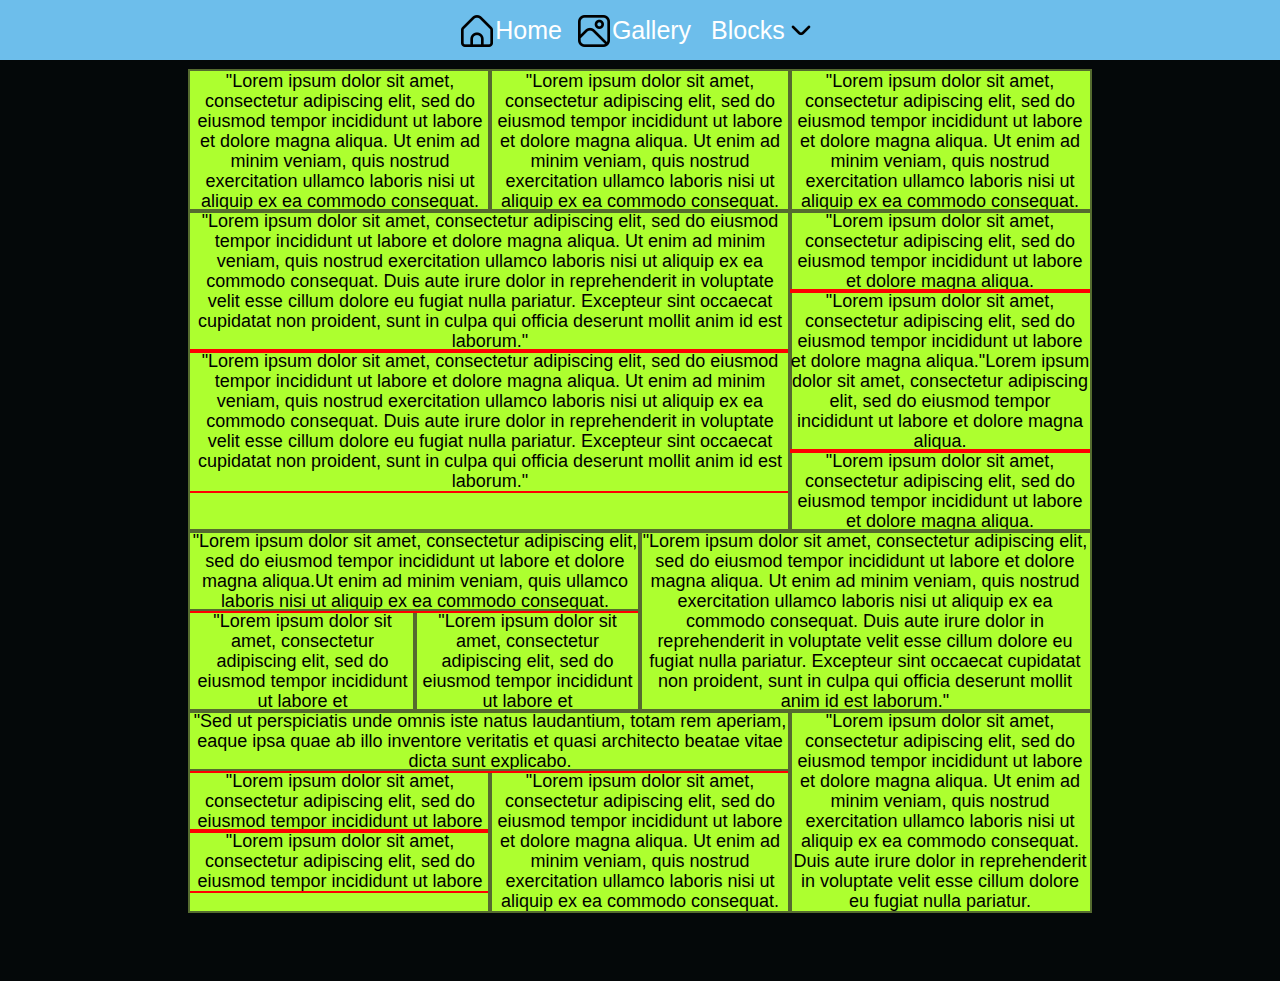
<file: grid-col.html>
<!DOCTYPE html>
<html lang="en">
<head>
    <meta charset="UTF-8">
    <title>Grid Colums</title>
    <link rel="stylesheet" href="style.css">
</head>
<body>
<ul class="navbar">
    <li><a href="index.html">Home</a></li>
    <li><a href="gallery.html">Gallery</a></li>
    <li><a href="#">Blocks</a>
        <ul class="dropdown">
            <li><a href="table-cell.html">Table Cell</a></li>
            <li><a href="inline-block.html">Inline Block</a></li>
            <li class="drop-fl"><a href="#">Float</a>
                <ul class="float-nav">
                    <li><a href="floatdiv.html">With div</a></li>
                    <li><a href="floatpseudo.html">With pseudo</a></li>
                </ul>
            </li>
            <li><a href="flex.html">Flex</a></li>
            <li class="drop-fl"><a href="#">Grid</a>
                <ul class="grid-nav">
                    <li><a href="#">Colums</a></li>
                    <li><a href="grid-area.html">Areas</a></li>
                </ul>
            </li>
        </ul>
    </li>
</ul>
<div class="main">
    <div class="grid-main first">
        <div class="in-grid">
            "Lorem ipsum dolor sit amet, consectetur adipiscing elit, sed do eiusmod tempor incididunt ut labore et
            dolore
            magna aliqua. Ut enim ad minim veniam, quis nostrud exercitation ullamco laboris nisi ut aliquip ex ea
            commodo
            consequat.
        </div>
        <div class="in-grid">
            "Lorem ipsum dolor sit amet, consectetur adipiscing elit, sed do eiusmod tempor incididunt ut labore et
            dolore
            magna aliqua. Ut enim ad minim veniam, quis nostrud exercitation ullamco laboris nisi ut aliquip ex ea
            commodo
            consequat.
        </div>
        <div class="in-grid">
            "Lorem ipsum dolor sit amet, consectetur adipiscing elit, sed do eiusmod tempor incididunt ut labore et
            dolore
            magna aliqua. Ut enim ad minim veniam, quis nostrud exercitation ullamco laboris nisi ut aliquip ex ea
            commodo
            consequat.
        </div>
    </div>
    <div class="grid-main second">
        <div class="in-grid">
            <p class="tb-text">"Lorem ipsum dolor sit amet, consectetur adipiscing elit, sed do eiusmod tempor
                incididunt ut labore et
                dolore magna aliqua. Ut enim ad minim veniam, quis nostrud exercitation ullamco laboris nisi ut aliquip
                ex
                ea commodo consequat. Duis aute irure dolor in reprehenderit in voluptate velit esse cillum dolore eu
                fugiat
                nulla pariatur. Excepteur sint occaecat cupidatat non proident, sunt in culpa qui officia deserunt
                mollit
                anim id est laborum."</p>
            <p class="tb-text">"Lorem ipsum dolor sit amet, consectetur adipiscing elit, sed do eiusmod tempor
                incididunt ut labore et
                dolore magna aliqua. Ut enim ad minim veniam, quis nostrud exercitation ullamco laboris nisi ut aliquip
                ex
                ea commodo consequat. Duis aute irure dolor in reprehenderit in voluptate velit esse cillum dolore eu
                fugiat
                nulla pariatur. Excepteur sint occaecat cupidatat non proident, sunt in culpa qui officia deserunt
                mollit
                anim id est laborum."</p>
        </div>
        <div class="in-grid">
            <p class="tb-text">"Lorem ipsum dolor sit amet, consectetur adipiscing elit, sed do eiusmod tempor
                incididunt ut labore et
                dolore
                magna aliqua.</p>
            <p class="tb-text">"Lorem ipsum dolor sit amet, consectetur adipiscing elit, sed do eiusmod tempor
                incididunt ut labore et
                dolore
                magna aliqua."Lorem ipsum dolor sit amet, consectetur adipiscing elit, sed do eiusmod tempor incididunt
                ut labore et
                dolore
                magna aliqua. </p>
            <p class="tb-text">"Lorem ipsum dolor sit amet, consectetur adipiscing elit, sed do eiusmod tempor
                incididunt ut labore et
                dolore
                magna aliqua.</p>
        </div>
    </div>
    <div class="grid-main third">
        <div class="in-grid">
            <p class="tb-text">"Lorem ipsum dolor sit amet, consectetur adipiscing elit, sed do eiusmod tempor
                incididunt ut labore et
                dolore magna aliqua.Ut enim ad minim veniam, quis ullamco laboris nisi ut aliquip ex ea
                commodo consequat.</p>
            <div class="grid-main third">
                <div class="in-grid">
                    "Lorem ipsum dolor sit amet, consectetur adipiscing elit, sed do eiusmod tempor
                    incididunt ut labore et
                </div>
                <div class="in-grid">
                    "Lorem ipsum dolor sit amet, consectetur adipiscing elit, sed do eiusmod tempor
                    incididunt ut labore et
                </div>
            </div>
        </div>
        <div class="in-grid">
            "Lorem ipsum dolor sit amet, consectetur adipiscing elit, sed do eiusmod tempor incididunt ut labore et
            dolore magna aliqua. Ut enim ad minim veniam, quis nostrud exercitation ullamco laboris nisi ut aliquip ex
            ea commodo consequat. Duis aute irure dolor in reprehenderit in voluptate velit esse cillum dolore eu fugiat
            nulla pariatur. Excepteur sint occaecat cupidatat non proident, sunt in culpa qui officia deserunt mollit
            anim id est laborum."
        </div>
    </div>
    <div class="grid-main second">
        <div class="in-grid">
            <p class="tb-text">"Sed ut perspiciatis unde omnis iste natus laudantium, totam rem aperiam, eaque ipsa quae
                ab illo inventore veritatis et quasi architecto beatae
                vitae dicta sunt explicabo. </p>
            <div class="grid-main third">
                <div class="in-grid">
                    <p class="tb-text">"Lorem ipsum dolor sit amet, consectetur adipiscing elit, sed do
                        eiusmod
                        tempor
                        incididunt ut labore</p>
                    <p class="tb-text">"Lorem ipsum dolor sit amet, consectetur adipiscing elit, sed do
                        eiusmod
                        tempor
                        incididunt ut labore</p>
                </div>
                <div class="in-grid">
                    "Lorem ipsum dolor sit amet, consectetur adipiscing elit, sed do eiusmod tempor
                    incididunt ut labore et
                    dolore
                    magna aliqua. Ut enim ad minim veniam, quis nostrud exercitation ullamco laboris nisi ut
                    aliquip ex ea
                    commodo
                    consequat.
                </div>
            </div>
        </div>
        <div class="in-grid">
            "Lorem ipsum dolor sit amet, consectetur adipiscing elit, sed do eiusmod tempor incididunt ut labore et
            dolore magna aliqua. Ut enim ad minim veniam, quis nostrud exercitation ullamco laboris nisi ut aliquip ex
            ea commodo consequat. Duis aute irure dolor in reprehenderit in voluptate velit esse cillum dolore eu fugiat
            nulla pariatur.
        </div>
    </div>
</div>
</body>
</html>
</file>
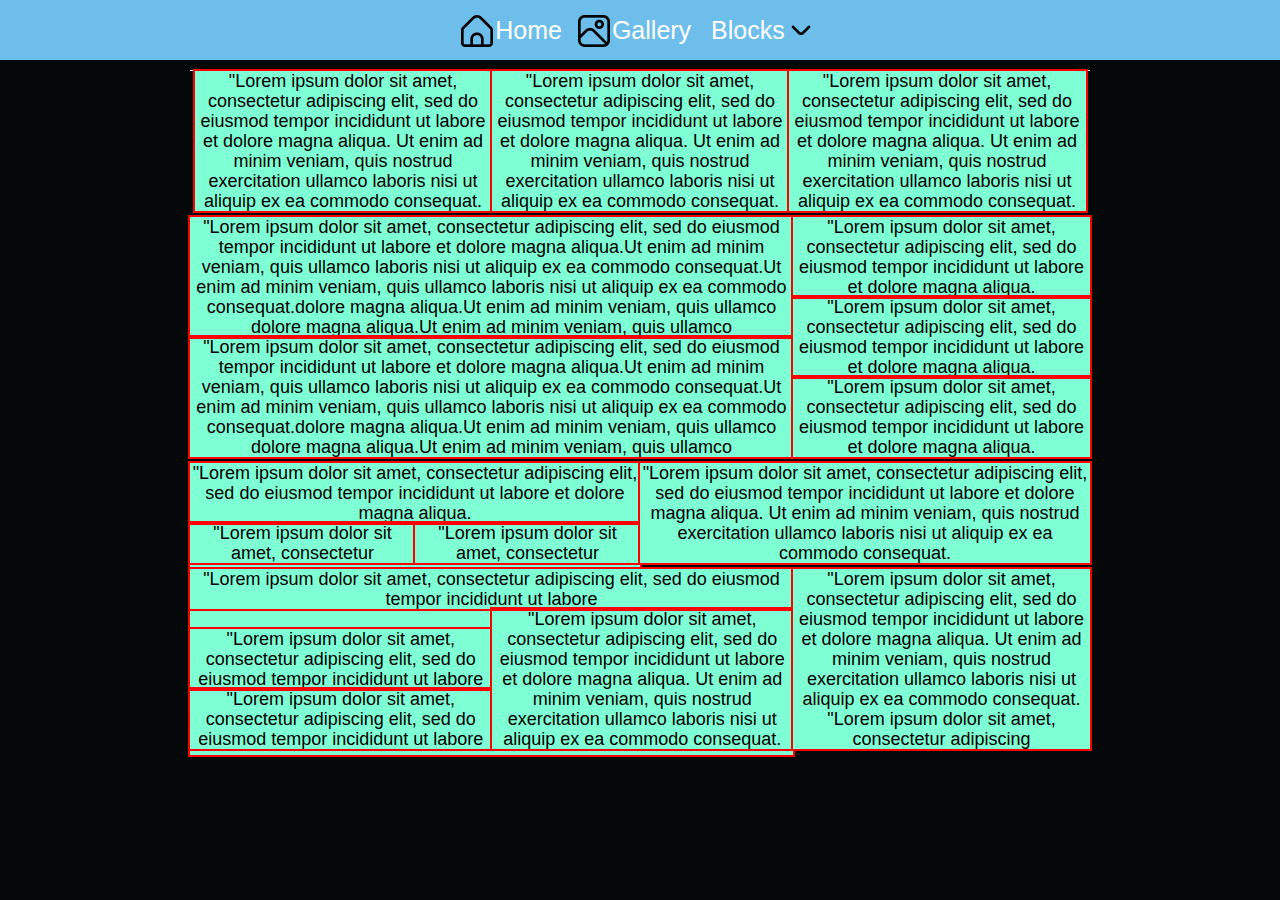
<file: inline-block.html>
<!DOCTYPE html>
<html lang="en">
<head>
    <meta charset="UTF-8">
    <title>Inline Block</title>
    <link rel="stylesheet" href="style.css">
</head>
<body>
<ul class="navbar">
    <li><a href="index.html">Home</a></li>
    <li><a href="gallery.html">Gallery</a></li>
    <li><a href="#">Blocks</a>
        <ul class="dropdown">
            <li><a href="table-cell.html">Table Cell</a></li>
            <li><a href="#">Inline Block</a></li>
            <li class="drop-fl"><a href="#">Float</a>
                <ul class="float-nav">
                    <li><a href="floatdiv.html">With div</a></li>
                    <li><a href="floatpseudo.html">With pseudo</a></li>
                </ul>
            </li>
            <li><a href="flex.html">Flex</a></li>
            <li class="drop-fl"><a href="#">Grid</a>
                <ul class="grid-nav">
                    <li><a href="grid-col.html">Colums</a></li>
                    <li><a href="grid-area.html">Areas</a></li>
                </ul>
            </li>
        </ul>
    </li>
</ul>
<div class="main">
    <div class="ib-main">
        <div class="in-tb-first wd3">
            "Lorem ipsum dolor sit amet, consectetur adipiscing elit, sed do eiusmod tempor incididunt ut labore et
            dolore
            magna aliqua. Ut enim ad minim veniam, quis nostrud exercitation ullamco laboris nisi ut aliquip ex ea
            commodo
            consequat.
        </div>
        <div class="in-tb-first wd3">
            "Lorem ipsum dolor sit amet, consectetur adipiscing elit, sed do eiusmod tempor incididunt ut labore et
            dolore
            magna aliqua. Ut enim ad minim veniam, quis nostrud exercitation ullamco laboris nisi ut aliquip ex ea
            commodo
            consequat.
        </div>
        <div class="in-tb-first wd3">
            "Lorem ipsum dolor sit amet, consectetur adipiscing elit, sed do eiusmod tempor incididunt ut labore et
            dolore
            magna aliqua. Ut enim ad minim veniam, quis nostrud exercitation ullamco laboris nisi ut aliquip ex ea
            commodo
            consequat.
        </div>
    </div>
    <div class="ib-main">
        <div class="in-tb-first wd7">
            <p class="tb-text">"Lorem ipsum dolor sit amet, consectetur adipiscing elit, sed do eiusmod tempor
                incididunt ut labore et
                dolore magna aliqua.Ut enim ad minim veniam, quis ullamco laboris nisi ut aliquip ex ea
                commodo consequat.Ut enim ad minim veniam, quis ullamco laboris nisi ut aliquip ex ea
                commodo consequat.dolore magna aliqua.Ut enim ad minim veniam, quis ullamco dolore magna aliqua.Ut enim
                ad minim veniam, quis ullamco</p>
            <p class="tb-text">"Lorem ipsum dolor sit amet, consectetur adipiscing elit, sed do eiusmod tempor
                incididunt ut labore et
                dolore magna aliqua.Ut enim ad minim veniam, quis ullamco laboris nisi ut aliquip ex ea
                commodo consequat.Ut enim ad minim veniam, quis ullamco laboris nisi ut aliquip ex ea
                commodo consequat.dolore magna aliqua.Ut enim ad minim veniam, quis ullamco dolore magna aliqua.Ut enim
                ad minim veniam, quis ullamco</p>
        </div>
        <div class="in-tb-first wd3">
            <p class="tb-text">"Lorem ipsum dolor sit amet, consectetur adipiscing elit, sed do eiusmod tempor
                incididunt ut labore et
                dolore
                magna aliqua.</p>
            <p class="tb-text">"Lorem ipsum dolor sit amet, consectetur adipiscing elit, sed do eiusmod tempor
                incididunt ut labore et
                dolore
                magna aliqua.</p>
            <p class="tb-text">"Lorem ipsum dolor sit amet, consectetur adipiscing elit, sed do eiusmod tempor
                incididunt ut labore et
                dolore
                magna aliqua.</p>
        </div>
    </div>
    <div class="ib-main">
        <div class="in-tb-first wd5">
            <p class="tb-text">"Lorem ipsum dolor sit amet, consectetur adipiscing elit, sed do eiusmod tempor
                incididunt ut labore et
                dolore
                magna aliqua.</p>
            <div class="in-ib">
                <div class="in-tb-first wd5">
                    "Lorem ipsum dolor sit amet, consectetur
                </div>
                <div class="in-tb-first wd5">
                    "Lorem ipsum dolor sit amet, consectetur
                </div>
            </div>
        </div>
        <div class="in-tb-first wd5">
            "Lorem ipsum dolor sit amet, consectetur adipiscing elit, sed do eiusmod tempor incididunt ut labore
            et
            dolore
            magna aliqua. Ut enim ad minim veniam, quis nostrud exercitation ullamco laboris nisi ut aliquip ex
            ea
            commodo
            consequat.
        </div>
    </div>
    <div class="ib-main">
        <div class="in-tb-first wd7">
            <p class="tb-text">"Lorem ipsum dolor sit amet, consectetur adipiscing elit, sed do eiusmod
                tempor
                incididunt ut labore</p>
            <div class="in-ib">
                <div class="in-tb-first wd5">
                    <p class="tb-text">"Lorem ipsum dolor sit amet, consectetur adipiscing elit, sed do
                        eiusmod
                        tempor
                        incididunt ut labore</p>
                    <p class="tb-text">"Lorem ipsum dolor sit amet, consectetur adipiscing elit, sed do
                        eiusmod
                        tempor
                        incididunt ut labore</p>
                </div>
                <div class="in-tb-first wd5">
                    "Lorem ipsum dolor sit amet, consectetur adipiscing elit, sed do eiusmod tempor
                    incididunt ut labore et
                    dolore
                    magna aliqua. Ut enim ad minim veniam, quis nostrud exercitation ullamco laboris nisi ut
                    aliquip ex ea
                    commodo
                    consequat.
                </div>
            </div>
        </div>
        <div class="in-tb-first wd3">
            "Lorem ipsum dolor sit amet, consectetur adipiscing elit, sed do eiusmod tempor incididunt
            ut labore et
            dolore
            magna aliqua. Ut enim ad minim veniam, quis nostrud exercitation ullamco laboris nisi ut
            aliquip ex ea
            commodo
            consequat. "Lorem ipsum dolor sit amet, consectetur adipiscing

        </div>
    </div>
</div>
</body>
</html>
</file>
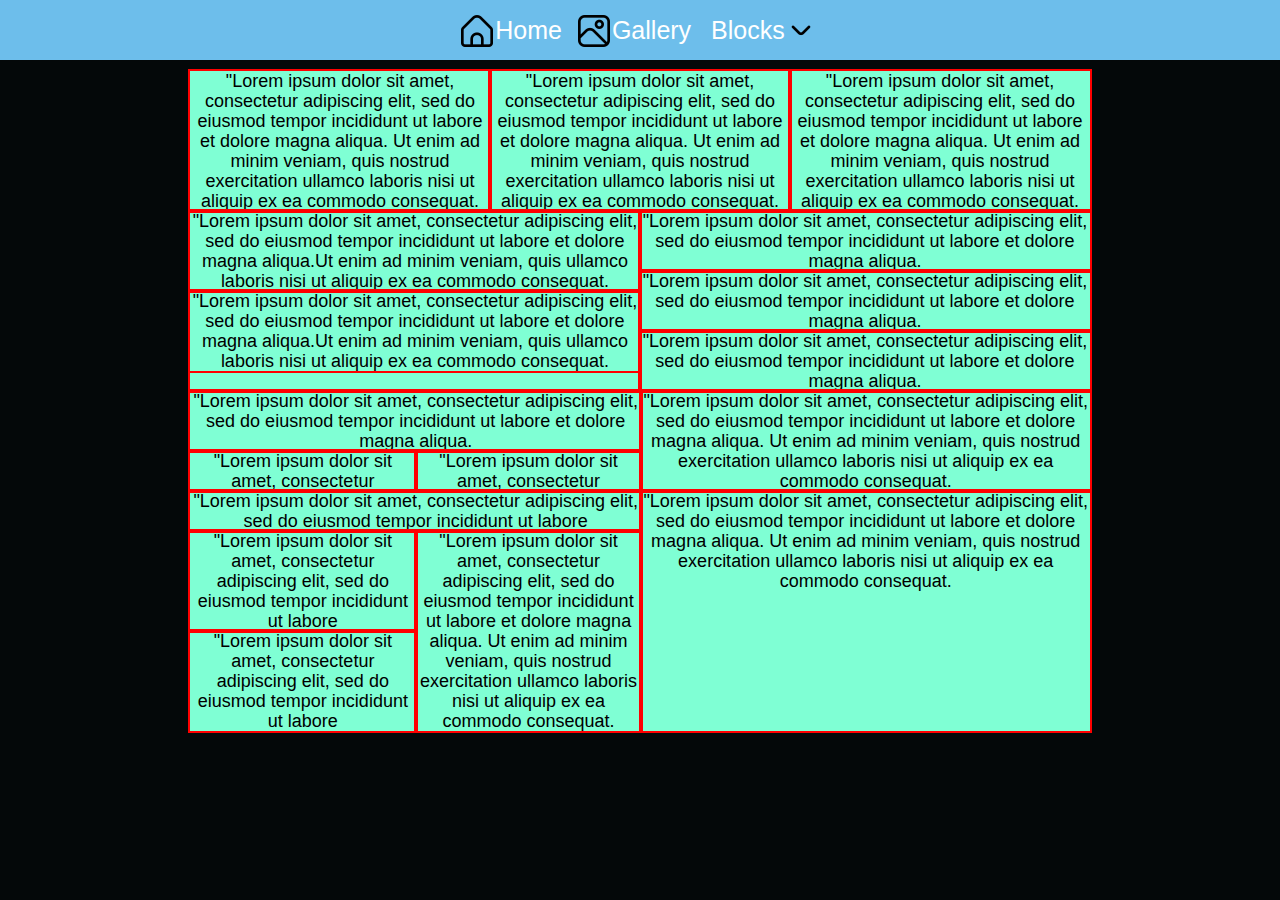
<file: table-cell.html>
<!DOCTYPE html>
<html lang="en">
<head>
    <meta charset="UTF-8">
    <title>Table Cell</title>
    <link rel="stylesheet" href="style.css">
</head>
<body>
<ul class="navbar">
    <li><a href="index.html">Home</a></li>
    <li><a href="gallery.html">Gallery</a></li>
    <li><a href="#">Blocks</a>
        <ul class="dropdown">
            <li><a href="#">Table Cell</a></li>
            <li><a href="inline-block.html">Inline Block</a></li>
            <li class="drop-fl"><a href="#">Float</a>
                <ul class="float-nav">
                    <li><a href="floatdiv.html">With div</a></li>
                    <li><a href="floatpseudo.html">With pseudo</a></li>
                </ul>
            </li>
            <li><a href="flex.html">Flex</a></li>
            <li class="drop-fl"><a href="#">Grid</a>
                <ul class="grid-nav">
                    <li><a href="grid-col.html">Colums</a></li>
                    <li><a href="grid-area.html">Areas</a></li>
                </ul>
            </li>
        </ul>
    </li>
</ul>
<div class="main">
    <div class="tb-main">
        <div class="in-tb-first">
            "Lorem ipsum dolor sit amet, consectetur adipiscing elit, sed do eiusmod tempor incididunt ut labore et
            dolore
            magna aliqua. Ut enim ad minim veniam, quis nostrud exercitation ullamco laboris nisi ut aliquip ex ea
            commodo
            consequat.
        </div>
        <div class="in-tb-first">
            "Lorem ipsum dolor sit amet, consectetur adipiscing elit, sed do eiusmod tempor incididunt ut labore et
            dolore
            magna aliqua. Ut enim ad minim veniam, quis nostrud exercitation ullamco laboris nisi ut aliquip ex ea
            commodo
            consequat.
        </div>
        <div class="in-tb-first">
            "Lorem ipsum dolor sit amet, consectetur adipiscing elit, sed do eiusmod tempor incididunt ut labore et
            dolore
            magna aliqua. Ut enim ad minim veniam, quis nostrud exercitation ullamco laboris nisi ut aliquip ex ea
            commodo
            consequat.
        </div>
    </div>
    <div class="tb-main">
        <div class="in-tb-first">
            <p class="tb-text">"Lorem ipsum dolor sit amet, consectetur adipiscing elit, sed do eiusmod tempor
                incididunt ut labore et
                dolore magna aliqua.Ut enim ad minim veniam, quis ullamco laboris nisi ut aliquip ex ea
                commodo consequat.</p>
            <p class="tb-text">"Lorem ipsum dolor sit amet, consectetur adipiscing elit, sed do eiusmod tempor
                incididunt ut labore et
                dolore magna aliqua.Ut enim ad minim veniam, quis ullamco laboris nisi ut aliquip ex ea
                commodo consequat.</p>
        </div>
        <div class="in-tb-first">
            <p class="tb-text">"Lorem ipsum dolor sit amet, consectetur adipiscing elit, sed do eiusmod tempor
                incididunt ut labore et
                dolore
                magna aliqua.</p>
            <p class="tb-text">"Lorem ipsum dolor sit amet, consectetur adipiscing elit, sed do eiusmod tempor
                incididunt ut labore et
                dolore
                magna aliqua.</p>
            <p class="tb-text">"Lorem ipsum dolor sit amet, consectetur adipiscing elit, sed do eiusmod tempor
                incididunt ut labore et
                dolore
                magna aliqua.</p>
        </div>
    </div>
    <div class="tb-main">
        <div class="in-tb-first">
            <p class="tb-text">"Lorem ipsum dolor sit amet, consectetur adipiscing elit, sed do eiusmod tempor
                incididunt ut labore et
                dolore
                magna aliqua.</p>
            <div class="in-tb-first">
                <div class="in-tb-first">
                    "Lorem ipsum dolor sit amet, consectetur
                </div>
                <div class="in-tb-first">
                    "Lorem ipsum dolor sit amet, consectetur
                </div>
            </div>
        </div>
        <div class="in-tb-first">
            "Lorem ipsum dolor sit amet, consectetur adipiscing elit, sed do eiusmod tempor incididunt ut labore
            et
            dolore
            magna aliqua. Ut enim ad minim veniam, quis nostrud exercitation ullamco laboris nisi ut aliquip ex
            ea
            commodo
            consequat.
        </div>
    </div>
    <div class="tb-main">
        <div class="in-tb-first">
            <p class="tb-text">"Lorem ipsum dolor sit amet, consectetur adipiscing elit, sed do eiusmod
                tempor
                incididunt ut labore</p>
            <div class="in-tb-first">
                <div class="in-tb-first">
                    <p class="tb-text">"Lorem ipsum dolor sit amet, consectetur adipiscing elit, sed do
                        eiusmod
                        tempor
                        incididunt ut labore</p>
                    <p class="tb-text">"Lorem ipsum dolor sit amet, consectetur adipiscing elit, sed do
                        eiusmod
                        tempor
                        incididunt ut labore</p>
                </div>
                <div class="in-tb-first">
                    "Lorem ipsum dolor sit amet, consectetur adipiscing elit, sed do eiusmod tempor
                    incididunt ut labore et
                    dolore
                    magna aliqua. Ut enim ad minim veniam, quis nostrud exercitation ullamco laboris nisi ut
                    aliquip ex ea
                    commodo
                    consequat.
                </div>
            </div>
        </div>
        <div class="in-tb-first">
            "Lorem ipsum dolor sit amet, consectetur adipiscing elit, sed do eiusmod tempor incididunt
            ut labore et
            dolore
            magna aliqua. Ut enim ad minim veniam, quis nostrud exercitation ullamco laboris nisi ut
            aliquip ex ea
            commodo
            consequat.
        </div>
    </div>
</div>
</body>
</html>
</file>
<file: style.css>
html, body, div, span, applet, object, iframe,
h1, h2, h3, h4, h5, h6, p, blockquote, pre,
a, abbr, acronym, address, big, cite, code,
del, dfn, em, img, ins, kbd, q, s, samp,
small, strike, strong, sub, sup, tt, var,
b, u, i, center,
dl, dt, dd, ol, ul, li,
fieldset, form, label, legend,
table, caption, tbody, tfoot, thead, tr, th, td,
article, aside, canvas, details, embed,
figure, figcaption, footer, header, hgroup,
menu, nav, output, ruby, section, summary,
time, mark, audio, video {
    margin: 0;
    padding: 0;
    border: 0;
    font-size: 100%;
    font: inherit;
    vertical-align: baseline;
}

/* HTML5 display-role reset for older browsers */
article, aside, details, figcaption, figure,
footer, header, hgroup, menu, nav, section {
    display: block;
}

body {
    line-height: 1;
}

ol, ul {
    list-style: none;
}

blockquote, q {
    quotes: none;
}

blockquote:before, blockquote:after,
q:before, q:after {
    content: '';
    content: none;
}

table {
    border-collapse: collapse;
    border-spacing: 0;
}

html, body {
    background: #040809;
    font-size: 16px;
    line-height: 20px;
    font-family: 'Bahnschrift', sans-serif;
    scroll-behavior: smooth;

}

.wrapper {
    width: 1400px;
    margin: 70px auto;
    position: relative;
    background: radial-gradient(farthest-corner at 400% 500px, transparent 90%, rgba(17, 94, 166, 0.5) 90%), radial-gradient(farthest-corner at -290% 20%, transparent 90%, rgba(115, 222, 183, 0.5) 90%);

}

.main {
    width: 900px;
    margin: 70px auto;
    text-align: center;
    border-top: #FFF 1px solid;
}

.main-title {
    color: aliceblue;
    font-size: 80px;
    text-align: center;
    margin: 10px 0;
    line-height: 100%;
}

.wrapper a {
    width: 300px;
    text-align: center;
    margin: 15px auto;

}

.sub-title {
    color: #6DBEEB;
    font-size: 40px;
    line-height: 100%;
    margin: 10px auto;
}

.heading {
    color: #F0FFFFFF;
    font-size: 25px;
    line-height: 100%;
    margin: 10px 0;
}

.image {
    width: 800px;
    height: 500px;
    margin: 0 20px;
}

.sub-image {
    width: 600px;
    height: 350px;
    margin: 10px 0;
    filter: brightness(70%);
}

.main-text {
    margin: 20px 0;
    color: #FFF;
}

.table-title {
    color: #6DBEEB;
    font-size: 40px;
    text-align: center;
    margin: 20px 0;
}

.table {
    color: #FFF;
    margin: 20px;
}

.table-wrap {
    text-align: center;
    width: 900px;
    margin: 0 auto;
    padding-bottom: 30px;
    border-top: #FFF 1px solid;
}

.table-item {
    border: 3px solid #333;
    text-align: center;
}

.table-subtitle {
    font-size: 25px;
    color: #FFF;
    background-color: #818181;
}

a {
    background-color: #6DBEEB;
    color: #FFF;
    text-decoration: none;
    display: block;
    padding: 10px 20px;
    margin: 10px 0 20px 0;
}

.tb-main {
    background-color: azure;

}

.ib-main {
    font-size: 0;
}

.ib-main .in-tb-first {
    display: inline-block;
    font-size: 18px;
}

.in-ib {
    font-size: 0;
}

.in-ib .in-tb-first {
    display: inline-block;
    font-size: 18px;
}

.in-tb-first {
    width: 460px;
    display: table-cell;
    background-color: aquamarine;
    outline: 2px solid red;
    font-size: 18px;
}

.tb-text {
    outline: 2px solid red;
}

.fl-main {
    background-color: cornsilk;
    font-size: 20px;
}

.flt-main {
    background-color: cornsilk;
    font-size: 20px;
}

.fl-main .tb-text {
    background-color: cornsilk;
    outline: 2px solid cadetblue;
}

.in-fl-left {
    outline: 2px solid cadetblue;
    float: left;
}

.wd3 {
    width: 33%;
}

.wd7 {
    width: 67%;
}

.wd5 {
    width: 50%;
}

.fl-main:after {
    content: "";
    clear: both;
    display: block;
}

.in-fl-left:after {
    content: "";
    clear: both;
    display: block;
}

.clr {
    clear: both;
}

.flex-main {
    display: flex;
    background-color: hotpink;
    font-size: 18px;
}

.in-flex {
    outline: 2px solid darkmagenta;
    flex: 0 1 100%;
}

.rw {
    display: flex;
}

.rw .in-flex {
    width: 50%;
}

.grid-main {
    display: grid;
    background-color: greenyellow;
    font-size: 18px;
}

.in-grid {
    outline: 2px solid darkolivegreen;
}

.first {
    grid-template-columns: repeat(3, 1fr);
}

.second {
    grid-template-columns: 2fr 1fr;
}

.third {
    grid-template-columns: repeat(2, 1fr);
}

.grid-main-area {
    display: grid;
    background-color: greenyellow;
    font-size: 18px;
    grid-template-areas:
            "a a a1 a1 a2"
            "b b b b d"
            "b b b b d1"
            "c c c c d1"
            "c c c c d2"
            "e e e f f"
            "e1 e2 e2 f f"
            "g g g g h"
            "j j i i h"
            "j1 j1 i i h";
}

.a {
    grid-area: a;
}

.a1 {
    grid-area: a1;
}

.a2 {
    grid-area: a2;
}

.b {
    grid-area: b;
}

.c {
    grid-area: c;
}

.d {
    grid-area: d;
}

.d1 {
    grid-area: d1;
}

.e {
    grid-area: e;
}

.e1 {
    grid-area: e1;
}

.e2 {
    grid-area: e2;
}

.f {
    grid-area: f;
}

.g {
    grid-area: g;
}

.j {
    grid-area: j;
}

.i {
    grid-area: i;
}

.j1 {
    grid-area: j1;
}

.h {
    grid-area: h;
}

.rel {
    position: relative;
    display: inline-block;
}

.abs {
    position: absolute;
    width: 100%;
    top: calc(50% - 10px);
    background: rgb(0, 0, 0, 50%);
    font-size: 0;
}

.abs p {
    font-size: 30px;
    line-height: 40px;
    background: linear-gradient(to right, #ff6e7f, #bfe9ff);
    color: transparent;
    -webkit-background-clip: text;
    display: inline-block;

}

.gal {
    display: block;
    font-size: 22px;
    position: sticky;
    z-index: 2;
    top: calc(50% - 100px);
    left: 0;
    width: 200px;
    height: 0;
}

.gal a:hover {
    background-color: #38637A;
    transition: 0.3s ease;
}

.navbar {
    position: fixed;
    top: 0;
    width: 100%;
    background-color: #6DBEEB;
    text-align: center;
    z-index: 4;
    font-size: 0;
}

.navbar li {
    display: inline-block;
    text-decoration: none;
    position: relative;
    font-size: 25px;
    font-weight: 300;
}

.navbar li a {
    margin: 0;
    padding: 15px 10px 15px 40px;
    line-height: 30px;
}

.navbar li a:hover {
    background-color: #38637A;
    transition: 0.3s ease;
}

.dropdown {
    position: absolute;
    top: 100%;
    left: 0;
    display: none;
}

.dropdown li {
    text-align: center;
    width: 100%;
    position: relative;
}

.navbar li:hover ul {
    display: block;
}

.float-nav {
    position: absolute;
    top: 0;
    left: 100%;
    visibility: hidden;

}

.drop-fl:hover .float-nav {
    visibility: visible;
    transform: scale(1.3) translate(15px, 0);
    z-index: 12;
    box-shadow: rgba(0, 0, 0, 0.35) 0px 5px 15px;
    transition: all 1s ease-in-out;
}

.drop-fl {
    position: relative;
}

.grid-nav {
    text-align: justify;
    position: absolute;
    bottom: 1000%;
    right: 100%;
    visibility: hidden;
}

.drop-fl:hover .grid-nav {
    visibility: visible;
    bottom: 0;
    transform: rotateY(720deg);
    transition: all 1s ease-out;
}

.navbar > li + li + li > a {
    padding-left: 10px;
    padding-right: 40px;
}

.navbar > li > a:before {
    content: "";
    background: url("images/spritesheet.png") 672px 64px;
    width: 32px;
    height: 32px;
    position: absolute;
    left: 5%;
    transition: 0.3s ease;
}

.navbar > li:hover > a:before {
    background: url("images/spritesheet.png") 704px 64px;
    transition: 0.3s ease;
}

.navbar > li + li > a:before {
    content: "";
    background: url("images/spritesheet.png") 736px 64px;
    width: 32px;
    height: 32px;
    position: absolute;
    right: 5%;
    transition: 0.3s ease;
}

.navbar > li + li:hover > a:before {
    background: url("images/spritesheet.png") 768px 64px;
    transition: 0.3s ease;
}

.navbar > li + li + li > a:before {
    content: "";
    background: url("images/spritesheet.png") 638px 64px;
    width: 32px;
    height: 32px;
    position: absolute;
    left: auto;
    transition: 0.3s ease;
}

.navbar > li + li + li:hover > a:before {
    background: url("images/spritesheet.png") 604px 64px;
    transition: 0.3s ease;
}

.dropdown > li > a {
    padding: 15px 10px;
}

.drop-fl > a:before {
    content: "";
    background: url("images/spritesheet.png") 579px 64px;
    width: 32px;
    height: 32px;
    position: absolute;
    right: 5%;
}

.dropdown > li + li + li + li + li > a:before {
    content: "";
    background: url("images/spritesheet.png") 548px 64px;
    width: 32px;
    height: 32px;
    position: absolute;
    left: 5%;
}

.soc-nav {
    list-style: none;
    position: fixed;
    top: calc(50% - 150px);
    right: -300px;
    width: 350px;
    height: 300px;
    background-color: #6DBEEB;
    text-align: center;
    z-index: 10;
    font-size: 0;
    transition: all 1s ease;
    animation-name: anim;
    animation-duration: 2s;
    animation-direction: alternate;
    animation-iteration-count: infinite;
    animation-timing-function: linear;
}

.soc-nav:hover {
    right: 0;
    transition: all 1s ease;
}

.soc-nav div {
    width: 325px;
    font-size: 50px;
    color: black;
    transform: rotate(90deg);
    transform-origin: 25px 10px;

}

@keyframes anim {
    from {
        background-color: mediumvioletred;
    }
    to {
        background-color: lime;
    }
}

.soc-nav ul {
    padding: 50px 80px;
    transform: rotate(45deg);
    letter-spacing: 10px;
}

.soc-nav li {
    display: inline-block;
    width: 64px;
    height: 64px;
    overflow: hidden;
    box-shadow: rgba(0, 0, 0, 0.35) 0 5px 15px;
}

.soc-nav li a {
    padding: 0;
    margin: 0;
    background: url("images/spritesheet.png") 128px 64px;
    display: block;
    width: 64px;
    height: 64px;
    font-size: 20px;
    transition: 0.3s ease;
    transform: rotate(-45deg);
    overflow: hidden;

}

.soc-nav li {
    background-position: 128px 64px;

}

.soc-nav li + li a {
    background-position: 1024px 64px;
}

.soc-nav li + li + li a {
    background-position: 1152px 64px;
}

.soc-nav li + li + li + li a {
    background-position: 1280px 64px;
}

.soc-nav li:hover a {
    background-position: 64px 64px;
    transition: 0.3s ease;
}

.soc-nav li + li:hover a {
    background-position: 960px 64px;
    transition: 0.3s ease;
}

.soc-nav li + li + li:hover a {
    background-position: 1088px 64px;
    transition: 0.3s ease;
}

.soc-nav li + li + li + li:hover a {
    background-position: 1216px 64px;
    transition: 0.3s ease;
}

.footer .soc-nav {
    background-color: transparent;
    display: flex;
    justify-content: center;
    position: static;
    transform: rotate(360deg);
    width: auto;
    margin: 0 auto;
    height: auto;
    animation: none;
}

.footer .soc-nav a {
    background-color: white;
    transform: rotate(360deg);
}

.container {
    width: 400px;
    margin: 50px auto;
}

form {
    background: white;
    padding: 50px;
    height: 250px;
    border-radius: 20px;
    border-left: 1px solid white;
    border-top: 1px solid white;
    backdrop-filter: blur(10px);
    box-shadow: 20px 20px 40px -6px rgba(0, 0, 0, 0.2);
    text-align: center;
    position: relative;
    transition: all 0.2s ease-in-out;
}

form p {
    font-size: 30px;
    margin-bottom: 20px;
}

select {
    width: 200px;
    padding: 5px;
    padding-right: 15px;
    margin-bottom: 30px;
    border: none;
    border-left: 1px solid white;
    border-top: 1px solid white;
    border-radius: 5000px;
    backdrop-filter: blur(5px);
    box-shadow: 4px 4px 60px rgba(0, 0, 0, 0.2);
    color: #000;
    font-weight: 500;
    font-size: 20px;
    transition: all 0.2s ease-in-out;
    text-shadow: 2px 2px 4px rgba(0, 0, 0, 0.2);
    appearance: none;
    -webkit-appearance: none;
    -moz-appearance: none;
    background-position: calc(100% - 12px) center !important;
    background: none;
}

select:hover {
    background: url("images/angledown.svg") no-repeat;
    background-size: 20px 20px;
}

input {
    background: transparent;
    width: 200px;
    padding: 15px;
    margin-bottom: 30px;
    border: none;
    border-left: 1px solid white;
    border-top: 1px solid white;
    border-radius: 5000px;
    backdrop-filter: blur(5px);
    box-shadow: 4px 4px 60px rgba(0, 0, 0, 0.2);
    color: #000;
    font-weight: 500;
    font-size: 20px;
    transition: all 0.2s ease-in-out;
    text-shadow: 2px 2px 4px rgba(0, 0, 0, 0.2);
}


input::placeholder {
    font-size: 20px;
    font-style: italic;
    color: #0000;
    background: linear-gradient(90deg, #4814e3 50%, #000 0) var(--_p, 100%)/200% no-repeat;
    -webkit-background-clip: text;
    transition: .4s;
}

input:hover::placeholder {
    --_p: 0%;
}

input[type="number"]::-webkit-outer-spin-button,
input[type="number"]::-webkit-inner-spin-button {
    -webkit-appearance: none;
    background: url("images/button.png") no-repeat;
    position: absolute;
    top: 5px;
    right: 15px;
    bottom: 0;
    width: 22px;
    height: 44px;
}

input[type="button"]:hover {
    background-image: linear-gradient(to right, #25aae1, #40e495, #30dd8a, #25aae1);
    box-shadow: 0 4px 15px 0 rgba(49, 196, 190, 0.75)
}

.pictures {
    min-height: 300px;
    margin-bottom: 30px;
    padding: 100px;
    box-sizing: border-box;
    display: flex;
    animation-name: color;
    animation-duration: 2s;
    animation-iteration-count: infinite;
    animation-direction: alternate;
    animation-timing-function: linear;

}

@keyframes color {
    from {background: #40e495}
    to {background: #6DBEEB}
}

.bolt {
    position: relative;
    background-color: grey;
    height: 50px;
    width: 40px;
    border-radius: 10px 3px 3px 10px;
    box-shadow: 0 -60px 0 grey,
    20px -25px 0 5px grey,
    40px -25px 0 5px grey,
    60px -25px 0 5px grey,
    80px -25px 0 5px grey,
    100px -25px 0 5px grey,
    120px -25px 0 5px grey;
}

.bolt:before {
    content: "";
    position: absolute;
    width: 8px;
    height: 60px;
    background: #454343FF;
    top: -30px;
    left: 60px;
    transform: skew(-15deg);
    box-shadow: 20px 0 #454343FF,
    40px 0 #454343FF,
    60px 0 #454343FF,
    80px 0 #454343FF;
}

.gayka {
    position: relative;
    margin-left: 300px;
    width: 40px;
    height: 40px;
    border-radius: 50%;
    box-shadow: 0 0 0 10px grey;
    box-sizing: border-box;
    animation-name: rotate;
    animation-duration: 5s;
    animation-iteration-count: infinite;

}

.gayka div {
    position: absolute;
}

.top {
    top: -40px;
    right: -100%;
    border-bottom: 40px solid grey;
    border-left: 40px solid transparent;
    border-right: 40px solid transparent;
    height: 0;
    width: 40px;
}

.bottom {
    bottom: -40px;
    right: -100%;
    border-top: 40px solid grey;
    border-left: 40px solid transparent;
    border-right: 40px solid transparent;
    height: 0;
    width: 40px;
}

.left {
    bottom: -100%;
    right: 100%;
    border-right: 40px solid grey;
    border-top: 40px solid transparent;
    border-bottom: 40px solid transparent;
    height: 40px;
    width: 0;
}

.right {
    bottom: -100%;
    left: 100%;
    border-left: 40px solid grey;
    border-top: 40px solid transparent;
    border-bottom: 40px solid transparent;
    height: 40px;
    width: 0;
}

@keyframes rotate {
    from {
        transform: none
    }
    to {
        transform: rotate(180deg)
    }
}

.elephant {
    position: relative;
    margin-left: 300px;
    margin-top: 100px;
    width: 150px;
    height: 150px;
    background: grey;
    box-sizing: border-box;
    border-radius: 50% 60%;
}

.elephant:after {
    content: "";
    position: absolute;
    top: -10%;
    left: -80px;
    border-right: 83px solid transparent;
    border-top: 83px solid grey;
    border-left: 83px solid grey;
    border-bottom: 83px solid transparent;
    border-radius: 50%;
}

.elephant:before {
    content: "";
    position: absolute;
    top: 66px;
    left: -40%;
    background: transparent;
    border: 29px solid grey;
    border-radius: 100%;
    width: 25px;
    height: 25px;
    box-sizing: content-box;
}

.ear {
    position: absolute;
    top: 10%;
    width: 70px;
    height: 70px;
    background: pink;
    box-sizing: border-box;
    border-radius: 70% 30%;
    z-index: 20;
}

.dots {
    position: absolute;
    top: 25%;
    left: -30%;
    width: 10px;
    height: 10px;
    background: black;
    box-sizing: border-box;
    border-radius: 50%;
    z-index: 20;
    box-shadow: 2px 0 0 3px white,
    15px -95px 0 -1px white,
    30px -80px 0 -1px white,
    10px -70px 0 -1px white,
    30px -62px 0 -1px white,
    45px -67px 0 -1px white,
    4px -54px 0 -1px white;
}

.legs {
    position: absolute;
    bottom: -15%;
    left: 30%;
    background: grey;
    width: 30px;
    height: 60px;
    border-radius: 10%;
    box-shadow: 40px 0 grey;
}

.hat {
    position: absolute;
    top: -75px;
    left: -40%;
    width: 0;
    height: 0;
    border-left: 40px solid transparent;
    border-right: 40px solid transparent;
    border-bottom: 75px solid deeppink;
    transform: rotate(-10deg);
}

.tail {
    position: absolute;
    bottom: 30%;
    left: 100%;
    background: grey;
    width: 10px;
    height: 40px;
    border-radius: 10%;
    transform: rotate(-40deg);
    animation-name: tail;
    animation-duration: 3s;
    animation-iteration-count: infinite;
    animation-direction: alternate;
    animation-timing-function: linear;
}

@keyframes tail {
    from {
        transform: rotate(-40deg)
    }
    to {
        transform: rotate(-80deg)
    }
}

.wrench {
    position: relative;
    margin-top: 50px;
    margin-left: 250px;
    width: 60px;
    height: 200px;
    background: grey;
    box-sizing: border-box;
    transform: rotate(-30deg);
}

.wrench:before {
    content: "";
    position: absolute;
    top: -50%;
    left: -25%;
    width: 90px;
    height: 100px;
    border-radius: 40%;
    background: transparent;
    box-shadow: 0 30px 0 20px grey;
}

.wrench:after {
    content: "";
    position: absolute;
    bottom: -20%;
    right: 0;
    background: transparent;
    width: 20px;
    height: 20px;
    border-radius: 10% 10% 50% 50%;
    border: 20px solid grey;
}
</file>
